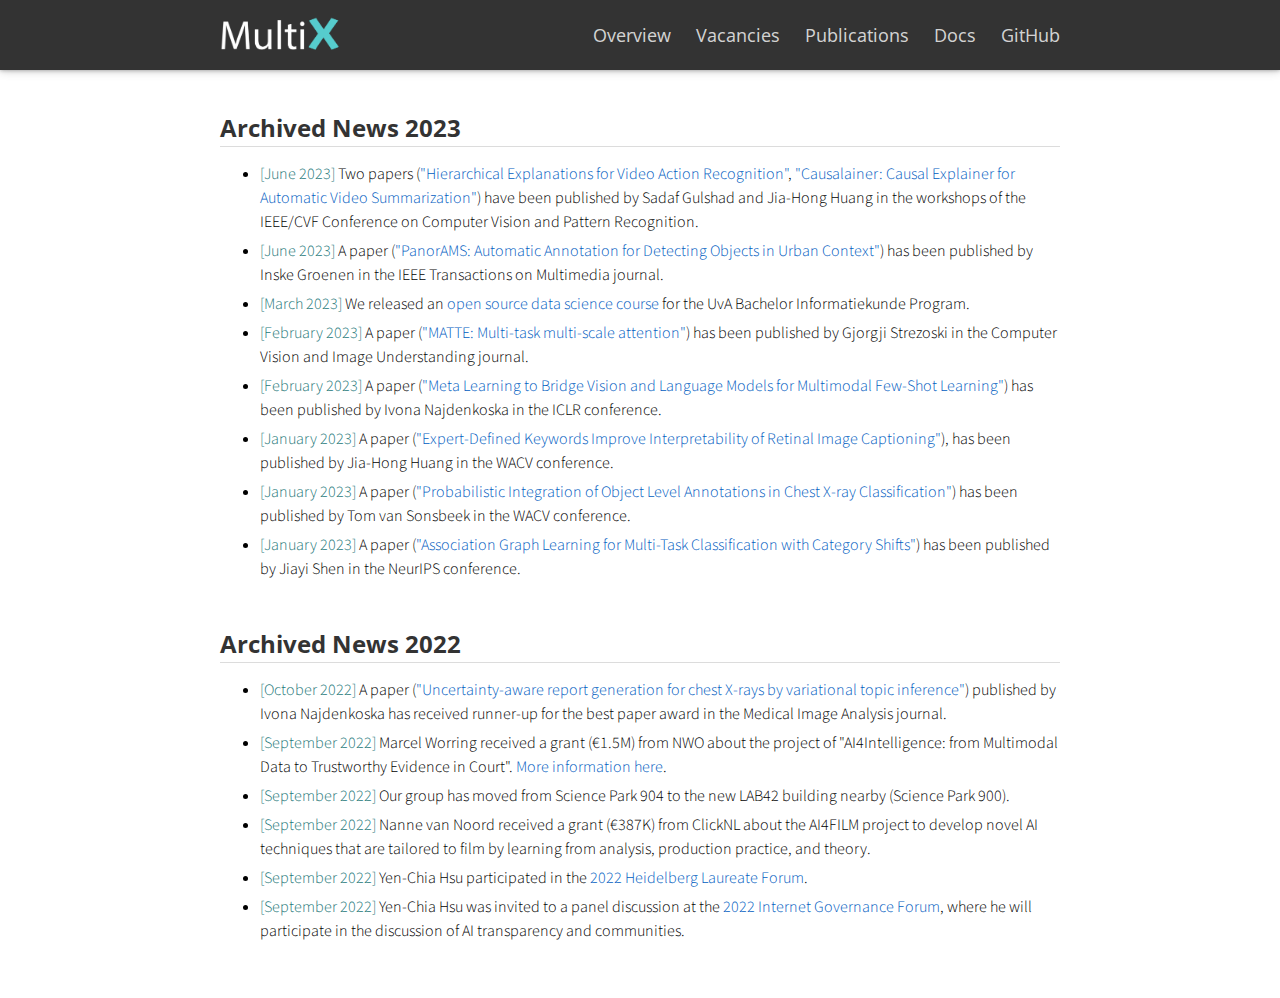
<file: archived-news.html>
<!doctype html>
<html>

<head>
  <title>MultiX Archived News</title>
  <meta charset="utf-8" name="viewport" content="width=device-width, initial-scale=1">
  <link href="css/frame.css" media="screen" rel="stylesheet" type="text/css" />
  <link href="css/controls.css" media="screen" rel="stylesheet" type="text/css" />
  <link href="css/custom.css" media="screen" rel="stylesheet" type="text/css" />
  <link href='https://fonts.googleapis.com/css?family=Open+Sans:400,700' rel='stylesheet' type='text/css'>
  <link href='https://fonts.googleapis.com/css?family=Open+Sans+Condensed:300,700' rel='stylesheet' type='text/css'>
  <link href="https://fonts.googleapis.com/css?family=Source+Sans+Pro:400,700" rel="stylesheet">
  <script src="https://ajax.googleapis.com/ajax/libs/jquery/3.3.1/jquery.min.js"></script>
  <script src="js/menu.js"></script>
</head>

<body>
  <div class="menu-container"></div>
  <div class="content-container">
    <div class="content">
      <div class="content-table flex-column">
        <div class="flex-row">
          <div class="flex-item flex-column publications">
            <h2>Archived News 2023</h2>
            <hr>
            <ul>
              <!-------------------------------------------------------------------------------------------->
              <li>
                <p class="text-small-margin">
                  <span style="color: #1b7677;">[June 2023]</span>
                  Two papers (<a href="https://openaccess.thecvf.com/content/CVPR2023W/XAI4CV/html/Gulshad_Hierarchical_Explanations_for_Video_Action_Recognition_CVPRW_2023_paper.html">"Hierarchical Explanations for Video Action Recognition"</a>, <a href="https://openaccess.thecvf.com/content/CVPR2023W/NFVLR/html/Huang_Causalainer_Causal_Explainer_for_Automatic_Video_Summarization_CVPRW_2023_paper.html">"Causalainer: Causal Explainer for Automatic Video Summarization"</a>) have been published by
                  Sadaf Gulshad and Jia-Hong Huang in the workshops of the IEEE/CVF Conference on Computer Vision and Pattern Recognition.
                </p>
              </li>
              <!-------------------------------------------------------------------------------------------->
              <li>
                <p class="text-small-margin">
                  <span style="color: #1b7677;">[June 2023]</span>
                  A paper (<a href="https://ieeexplore.ieee.org/document/10144782">"PanorAMS: Automatic Annotation for Detecting Objects in Urban Context"</a>) has been published by Inske Groenen in the IEEE Transactions on Multimedia journal.
                </p>
              </li>
              <!-------------------------------------------------------------------------------------------->
              <li>
                <p class="text-small-margin">
                  <span style="color: #1b7677;">[March 2023]</span>
                  We released an <a href="https://multix.io/data-science-book-uva/">open source data science course</a> for the UvA Bachelor Informatiekunde Program.
                </p>
              </li>
              <!-------------------------------------------------------------------------------------------->
              <li>
                <p class="text-small-margin">
                  <span style="color: #1b7677;">[February 2023]</span>
                  A paper (<a href="https://www.sciencedirect.com/science/article/pii/S1077314223000024">"MATTE: Multi-task multi-scale attention"</a>) has been published by Gjorgji Strezoski in the Computer Vision and Image Understanding journal.
                </p>
              </li>
              <!-------------------------------------------------------------------------------------------->
              <li>
                <p class="text-small-margin">
                  <span style="color: #1b7677;">[February 2023]</span>
                  A paper (<a href="https://openreview.net/forum?id=3oWo92cQyxL">"Meta Learning to Bridge Vision and Language Models for Multimodal Few-Shot Learning"</a>) has been published by Ivona Najdenkoska in the ICLR conference.
                </p>
              </li>
              <!-------------------------------------------------------------------------------------------->
              <li>
                <p class="text-small-margin">
                  <span style="color: #1b7677;">[January 2023]</span>
                  A paper (<a href="https://openaccess.thecvf.com/content/WACV2023/html/Wu_Expert-Defined_Keywords_Improve_Interpretability_of_Retinal_Image_Captioning_WACV_2023_paper.html">"Expert-Defined Keywords Improve Interpretability of Retinal Image Captioning"</a>), has been published by Jia-Hong Huang in the WACV conference.
                </p>
              </li>
              <!-------------------------------------------------------------------------------------------->
              <li>
                <p class="text-small-margin">
                  <span style="color: #1b7677;">[January 2023]</span>
                  A paper (<a href="https://arxiv.org/abs/2210.06980">"Probabilistic Integration of Object Level Annotations in Chest X-ray Classification"</a>) has been published by Tom van Sonsbeek in the WACV conference.
                </p>
              </li>
              <!-------------------------------------------------------------------------------------------->
              <li>
                <p class="text-small-margin">
                  <span style="color: #1b7677;">[January 2023]</span>
                  A paper (<a href="https://arxiv.org/abs/2210.04637">"Association Graph Learning for Multi-Task Classification with Category Shifts"</a>) has been published by Jiayi Shen in the NeurIPS conference.
                </p>
              </li>
              <!-------------------------------------------------------------------------------------------->
            </ul>
          </div>
        </div>
        <div class="flex-row">
          <div class="flex-item flex-column publications">
            <h2>Archived News 2022</h2>
            <hr>
            <ul>
              <!-------------------------------------------------------------------------------------------->
              <li>
                <p class="text-small-margin">
                  <span style="color: #1b7677;">[October 2022]</span>
                  A paper (<a href="https://www.sciencedirect.com/science/article/pii/S1361841522002341">"Uncertainty-aware report generation for chest X-rays by variational topic inference"</a>) published by Ivona Najdenkoska has received runner-up for the best paper award in the Medical Image Analysis journal.
                </p>
              </li>
              <!-------------------------------------------------------------------------------------------->
              <li>
                <p class="text-small-margin">
                  <span style="color: #1b7677;">[September 2022]</span>
                  Marcel Worring received a grant (€1.5M) from NWO about the project of "AI4Intelligence: from Multimodal Data to Trustworthy Evidence in Court". <a href="https://ivi.uva.nl/content/news/2022/05/ai4intelligence-project-granted.html?origin=AbIBW%2F3BT%2FqqidVpq41UEg">More information here</a>.
                </p>
              </li>
              <!-------------------------------------------------------------------------------------------->
              <li>
                <p class="text-small-margin">
                  <span style="color: #1b7677;">[September 2022]</span>
                  Our group has moved from Science Park 904 to the new LAB42 building nearby (Science Park 900).
                </p>
              </li>
              <!-------------------------------------------------------------------------------------------->
              <li>
                <p class="text-small-margin">
                  <span style="color: #1b7677;">[September 2022]</span>
                  Nanne van Noord received a grant (€387K) from ClickNL about the AI4FILM project to develop novel AI techniques that are tailored to film by learning from analysis, production practice, and theory.
                </p>
              </li>
              <!-------------------------------------------------------------------------------------------->
              <li>
                <p class="text-small-margin">
                  <span style="color: #1b7677;">[September 2022]</span>
                  Yen-Chia Hsu participated in the <a href="https://www.heidelberg-laureate-forum.org/forum/9th-hlf-2022.html">2022 Heidelberg Laureate Forum</a>.
                </p>
              </li>
              <!-------------------------------------------------------------------------------------------->
              <li>
                <p class="text-small-margin">
                  <span style="color: #1b7677;">[September 2022]</span>
                  Yen-Chia Hsu was invited to a panel discussion at the <a href="https://intgovforum.org/en/content/igf-2022-town-hall-37-beyond-the-opacity-excuse-ai-transparency-and-communities">2022 Internet Governance Forum</a>, where he will participate in the discussion of AI transparency and communities.
                </p>
              </li>
              <!-------------------------------------------------------------------------------------------->
            </ul>
          </div>
        </div>
      </div>
    </div>
  </div>
</body>

</html>
</file>
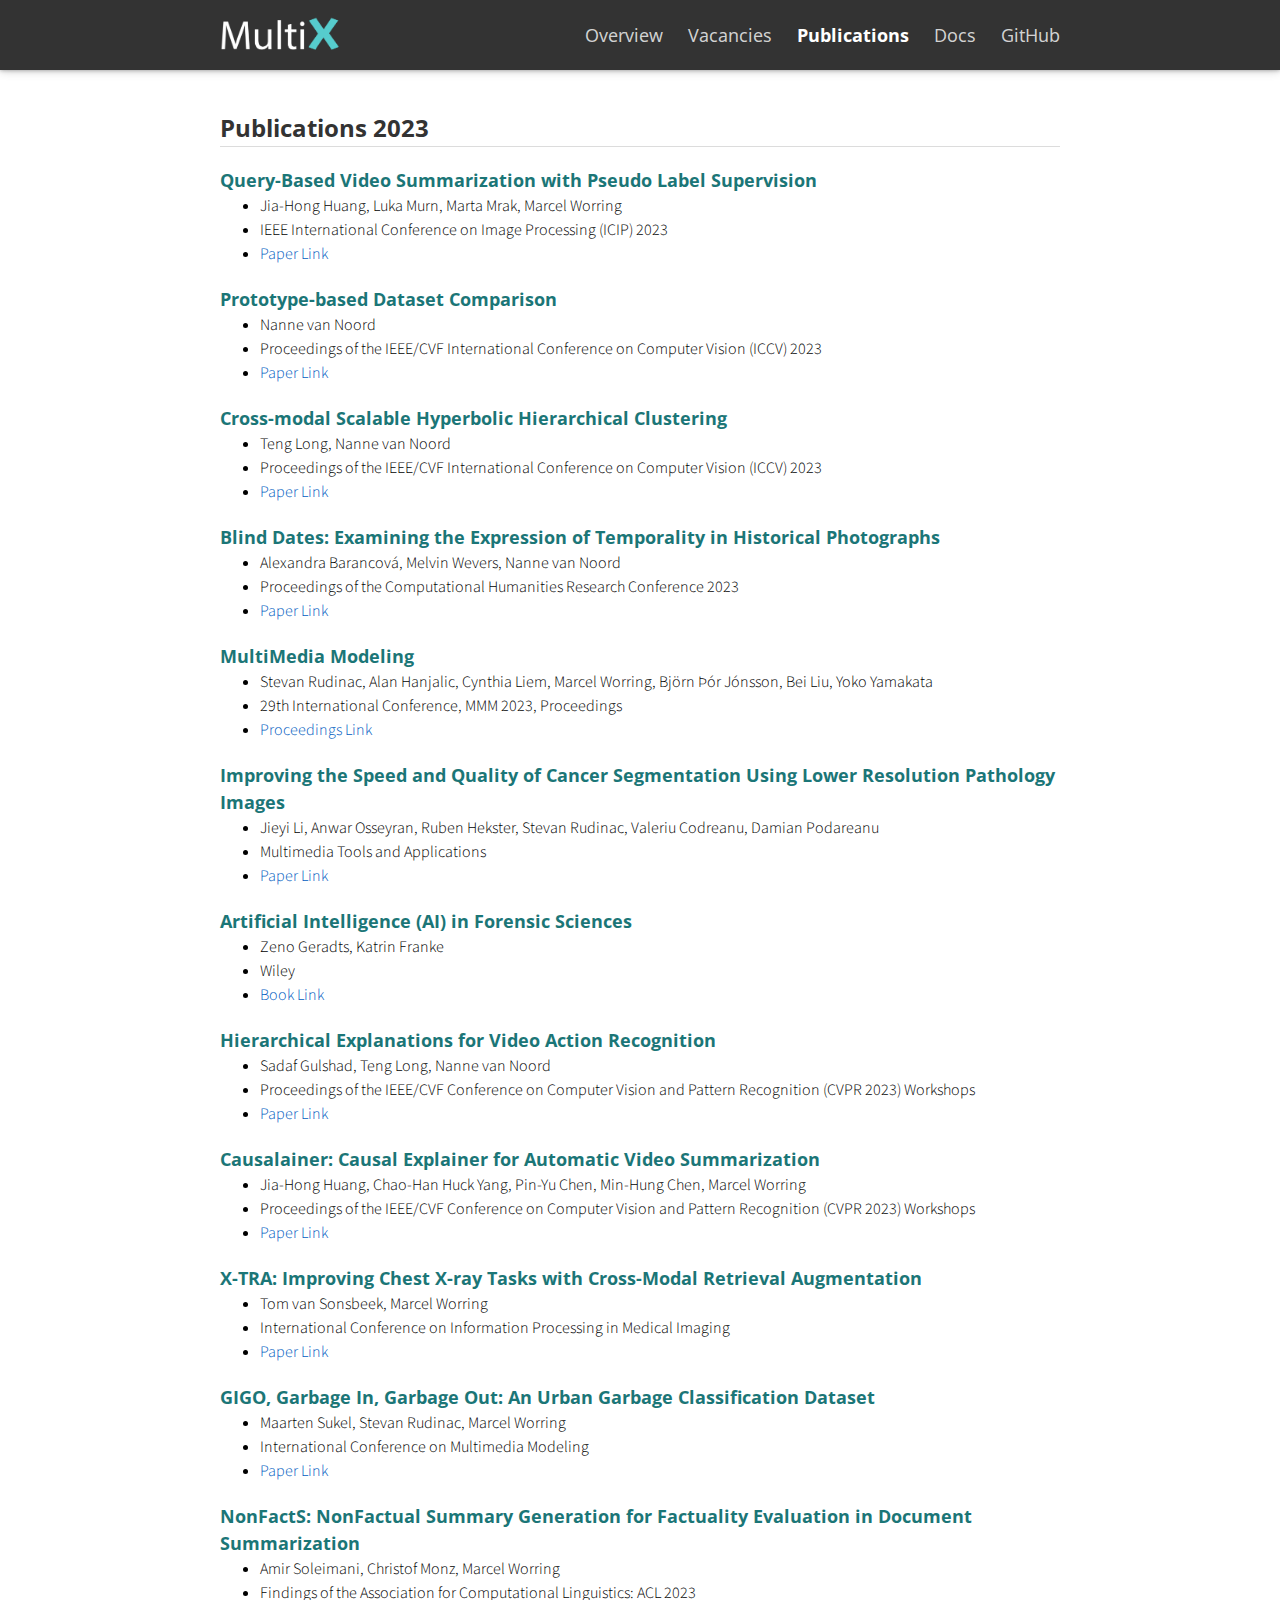
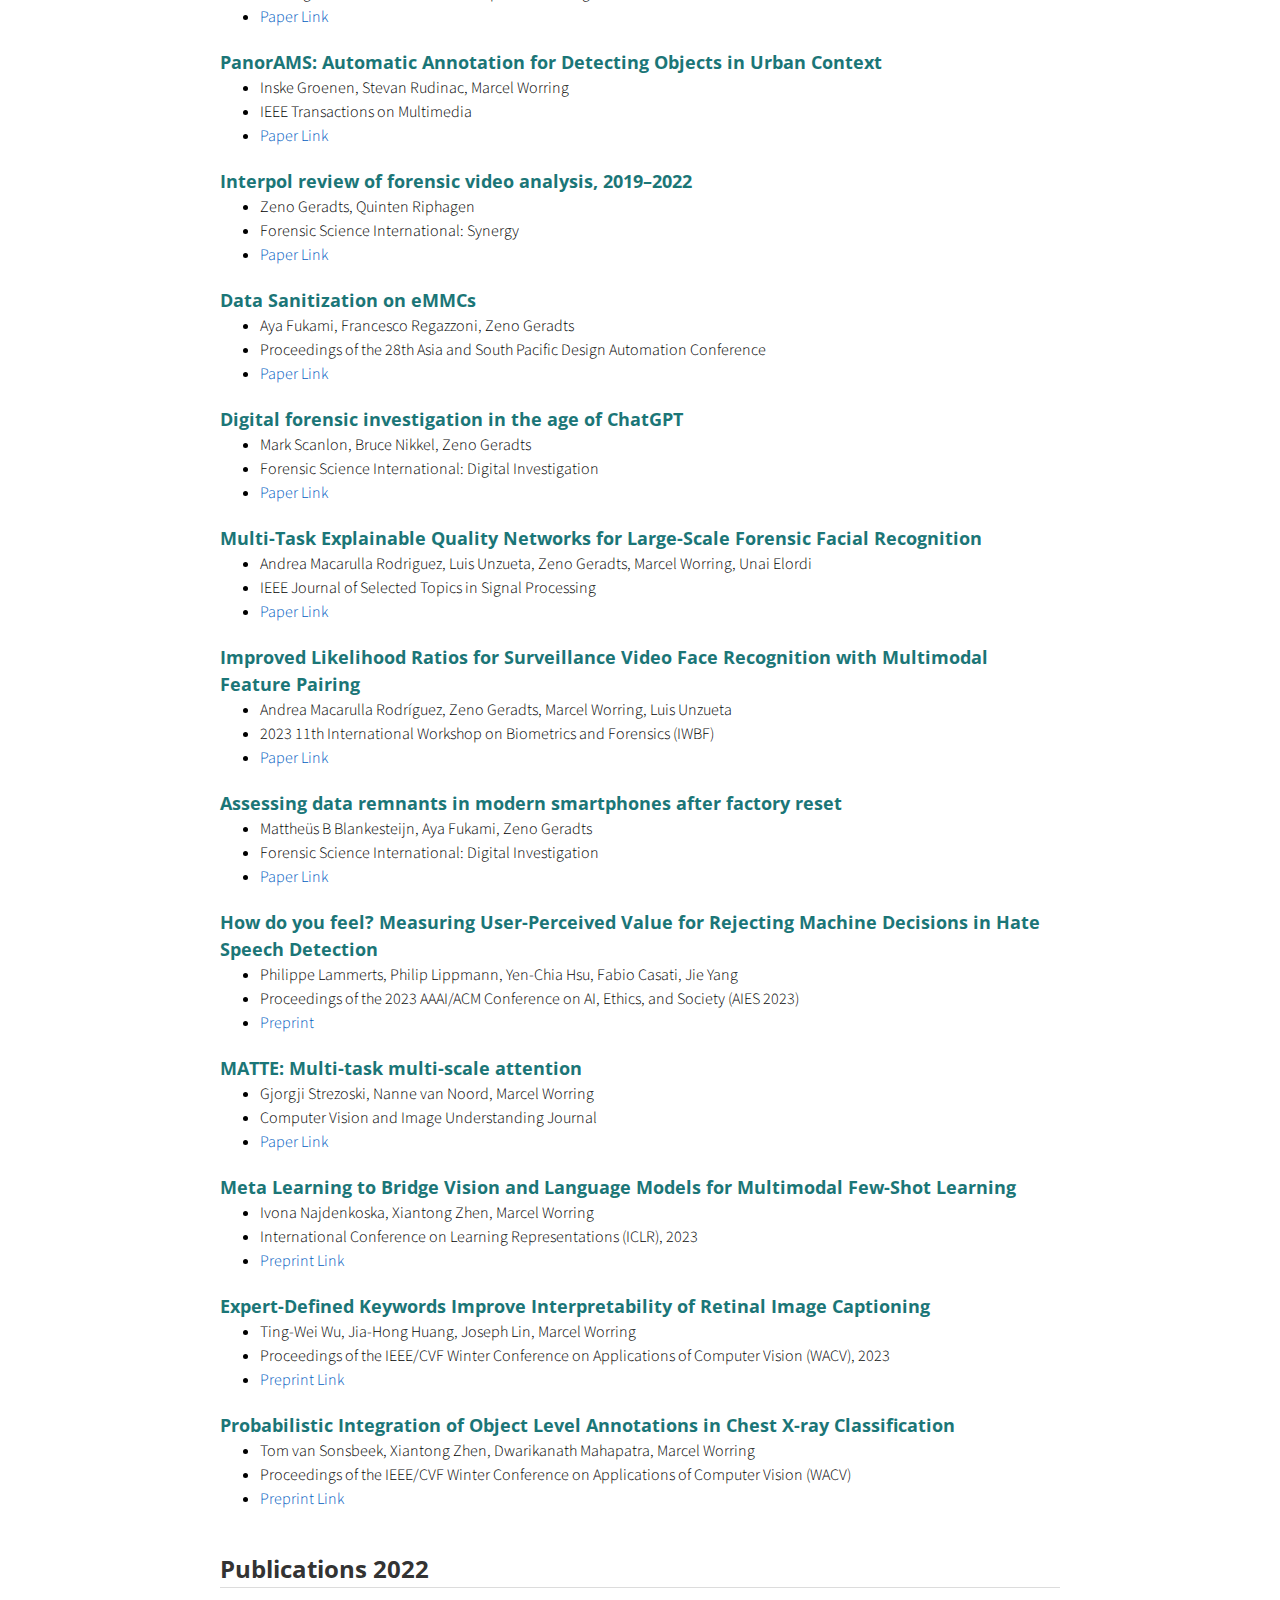
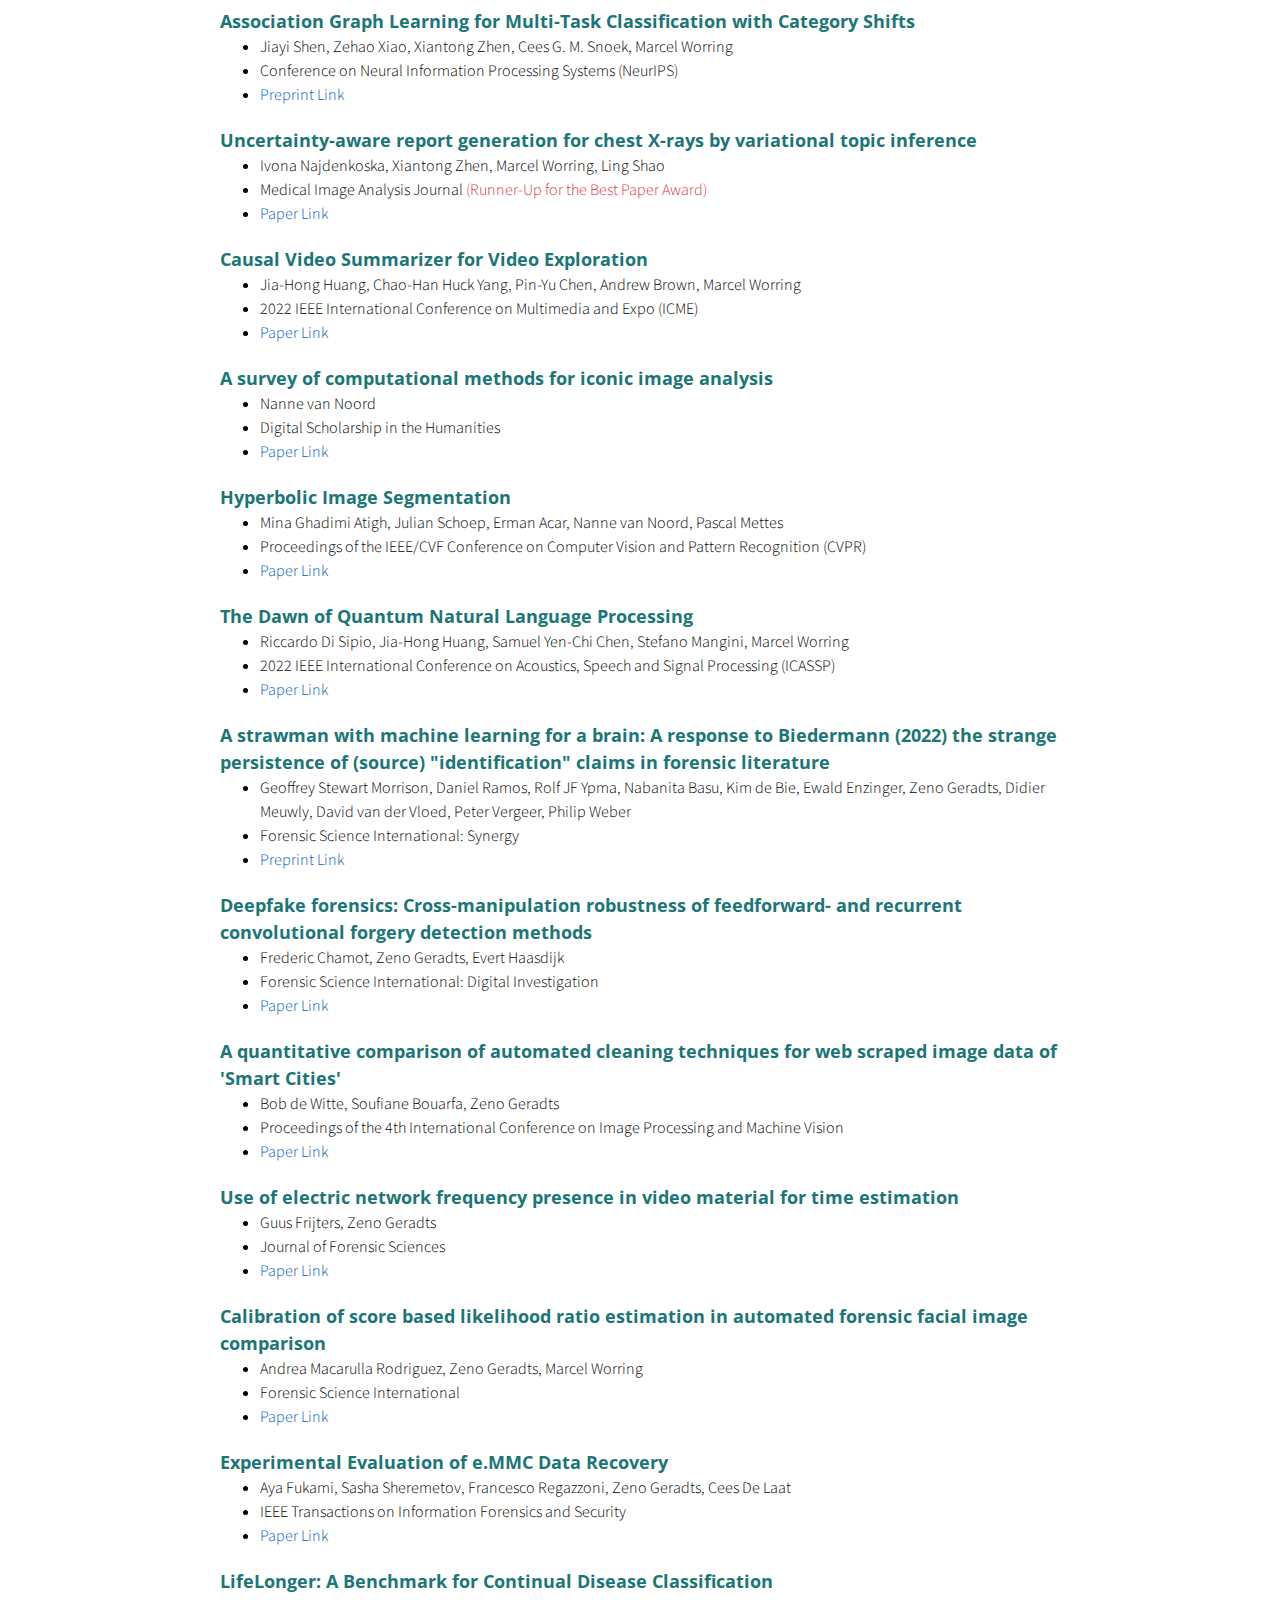
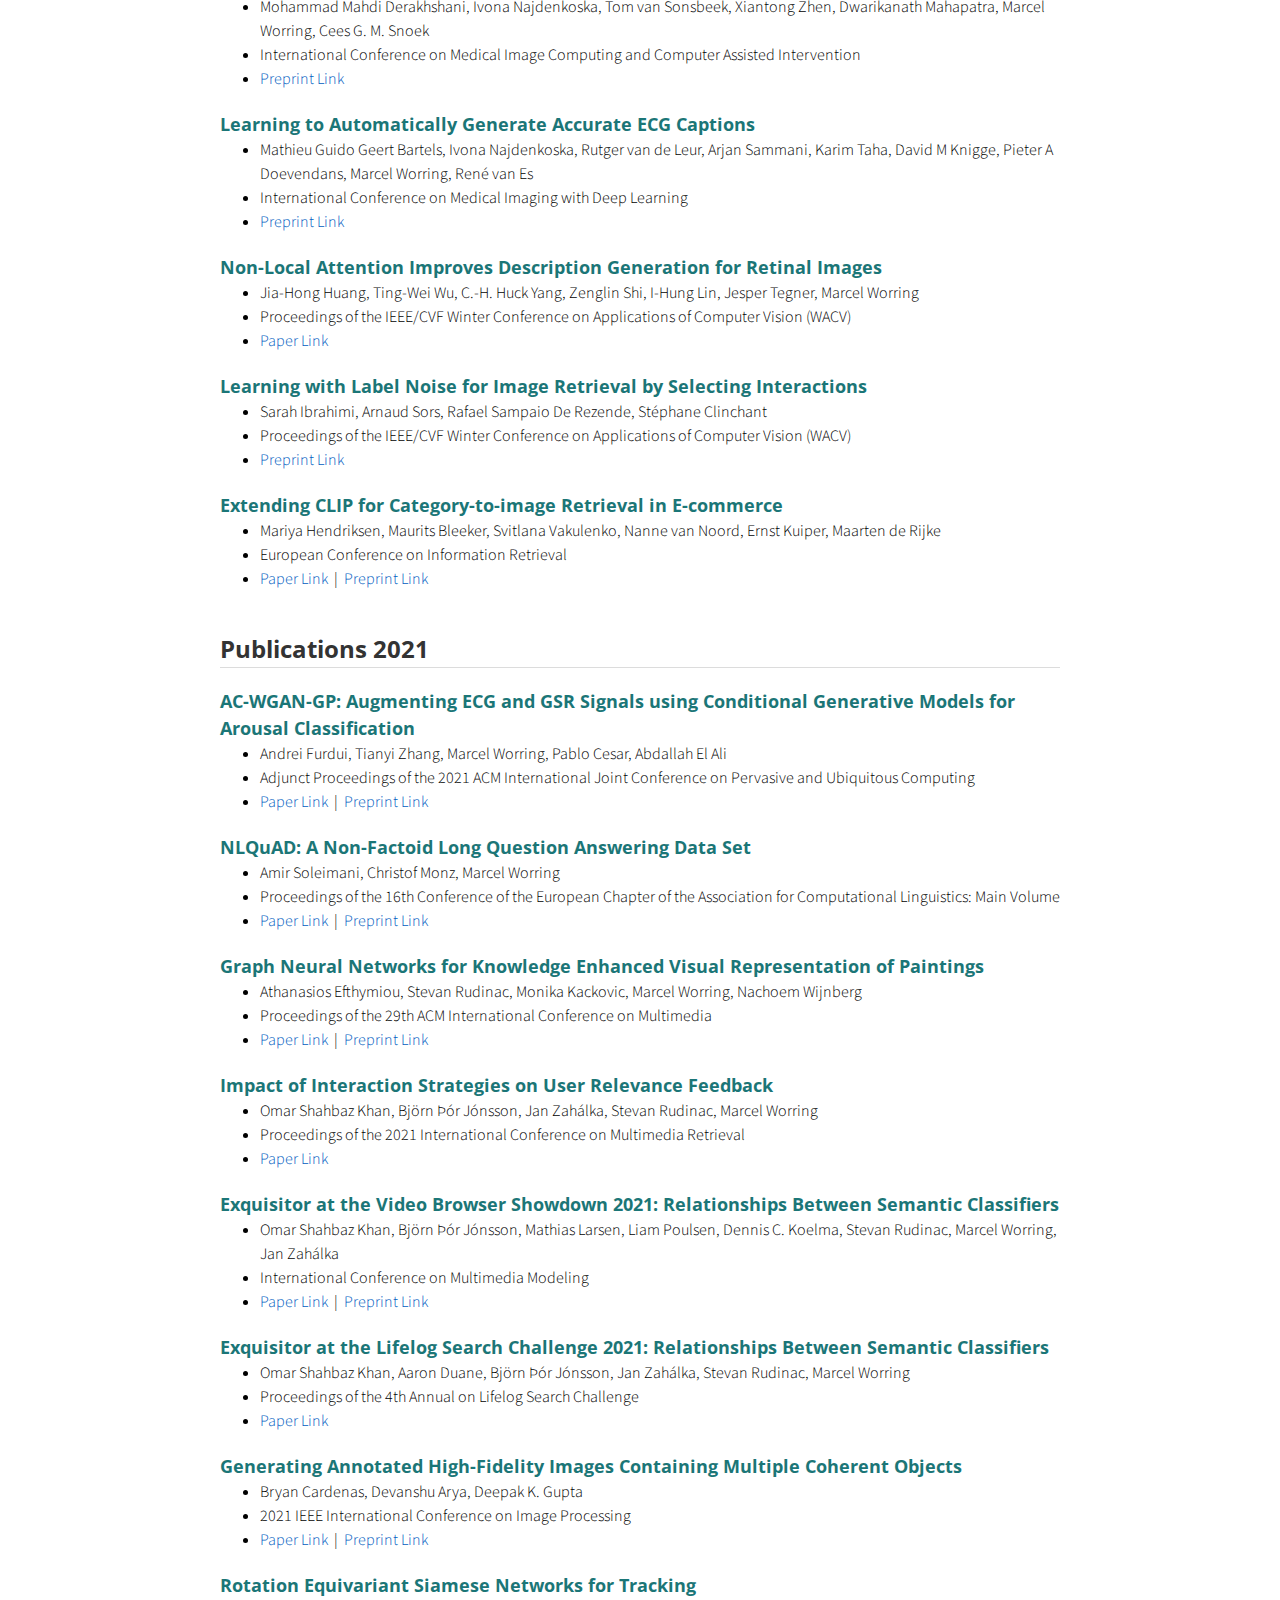
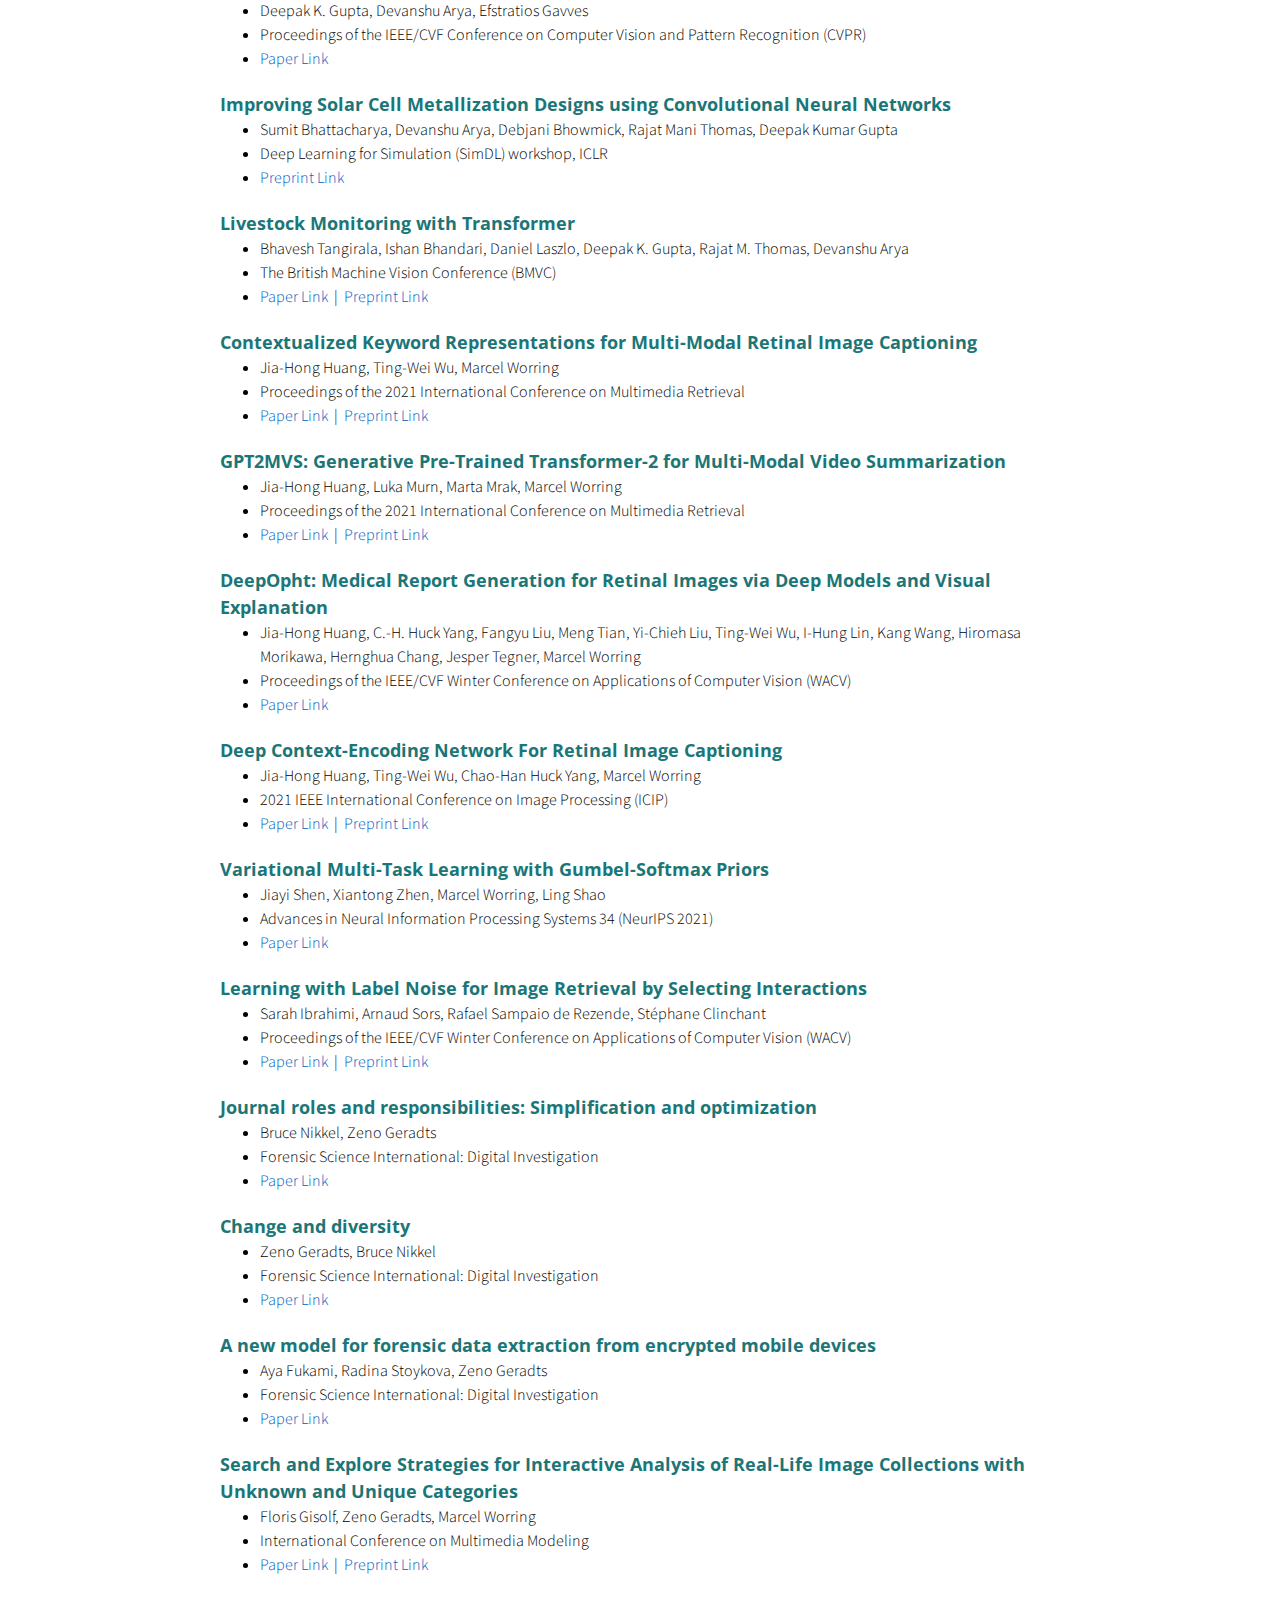
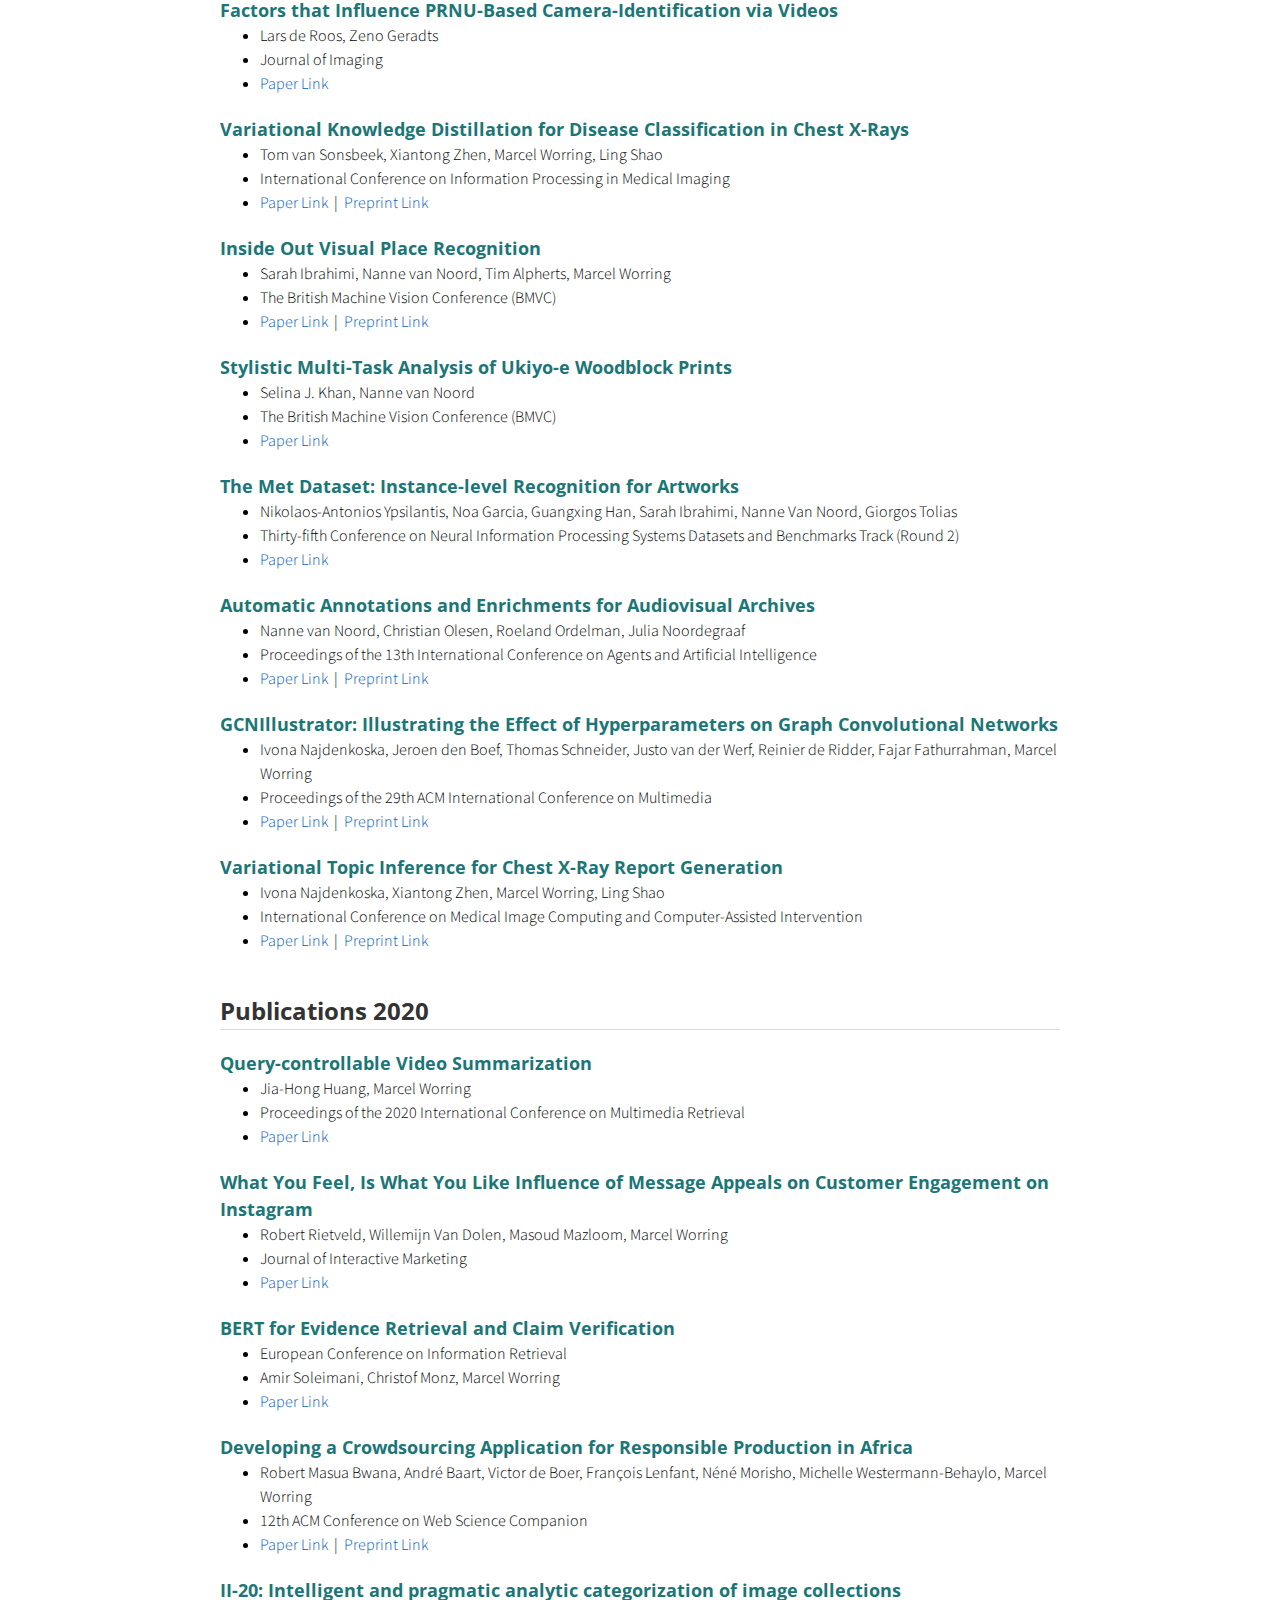
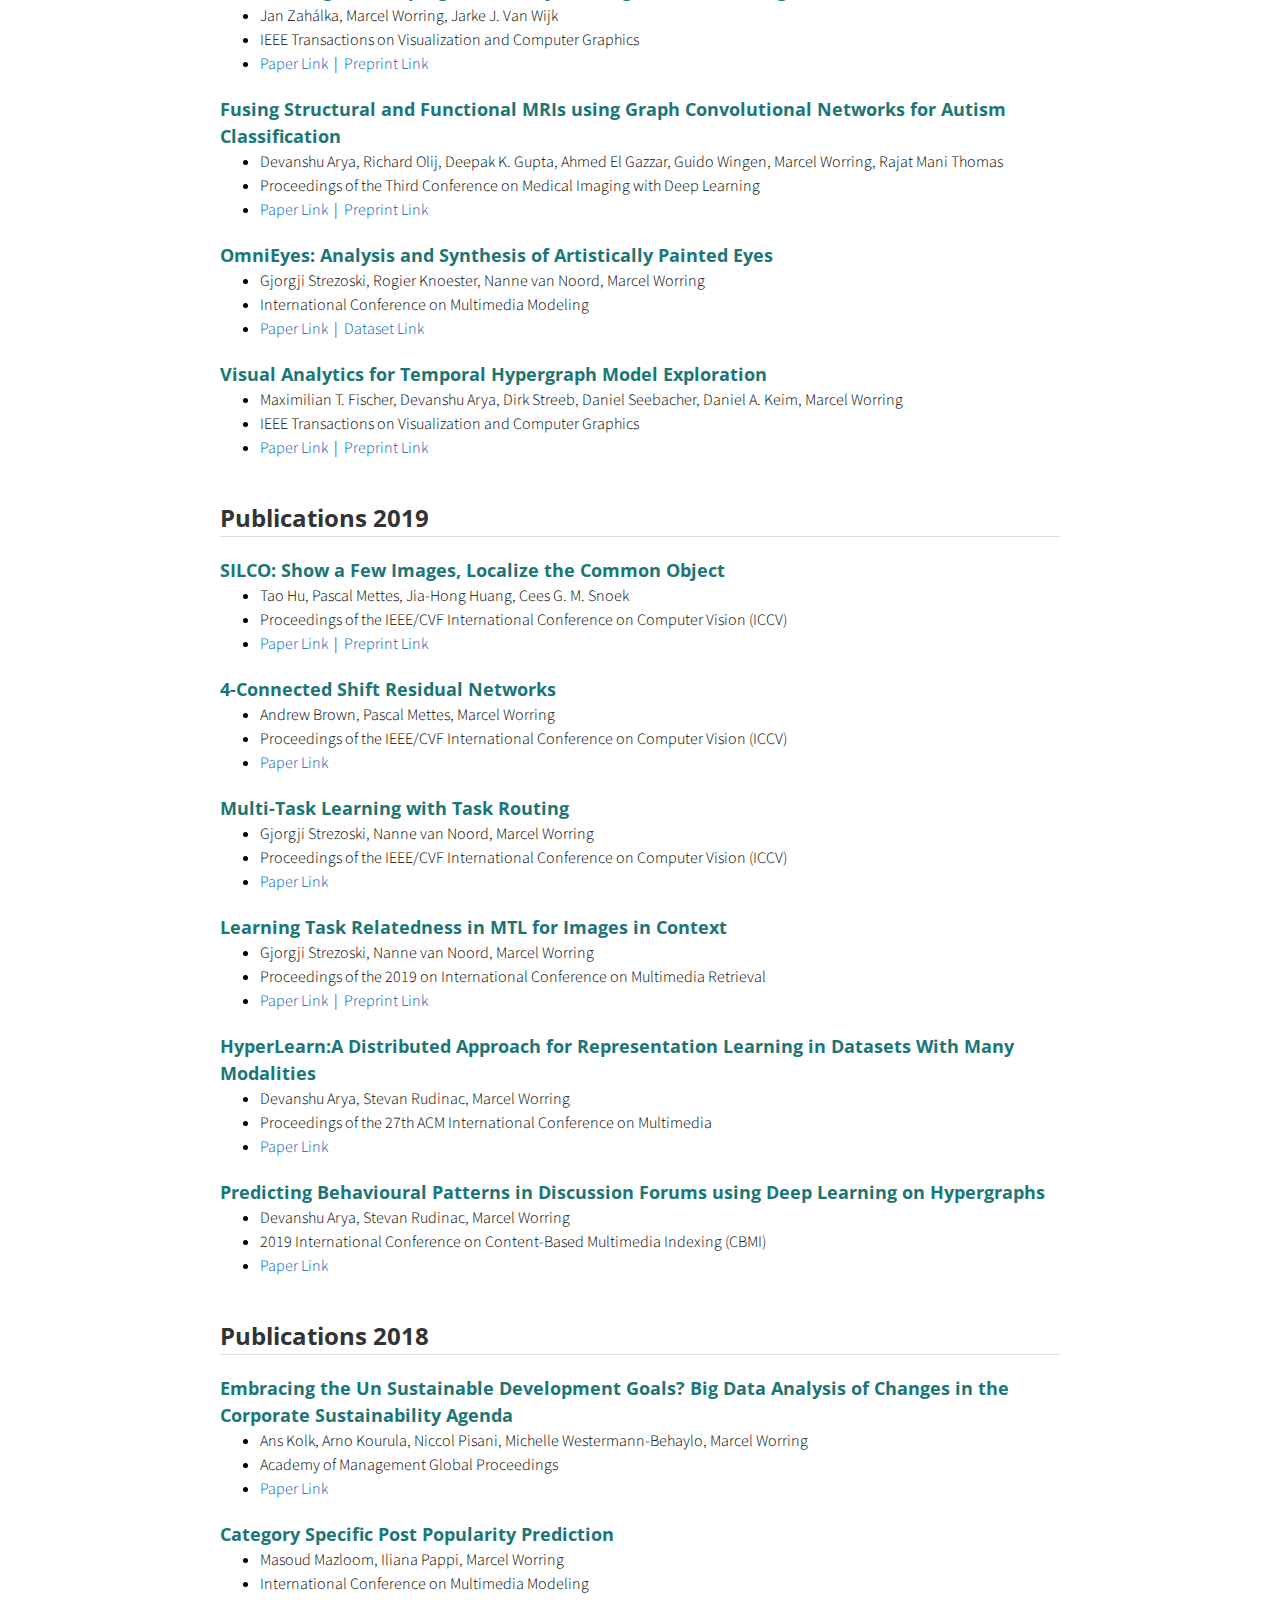
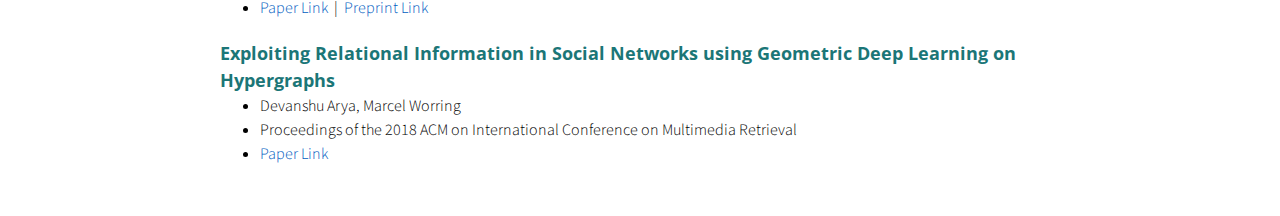
<file: publications.html>
<!doctype html>
<html>

<head>
  <title>MultiX Publications</title>
  <meta charset="utf-8" name="viewport" content="width=device-width, initial-scale=1">
  <link href="css/frame.css" media="screen" rel="stylesheet" type="text/css" />
  <link href="css/controls.css" media="screen" rel="stylesheet" type="text/css" />
  <link href="css/custom.css" media="screen" rel="stylesheet" type="text/css" />
  <link href='https://fonts.googleapis.com/css?family=Open+Sans:400,700' rel='stylesheet' type='text/css'>
  <link href='https://fonts.googleapis.com/css?family=Open+Sans+Condensed:300,700' rel='stylesheet' type='text/css'>
  <link href="https://fonts.googleapis.com/css?family=Source+Sans+Pro:400,700" rel="stylesheet">
  <script src="https://ajax.googleapis.com/ajax/libs/jquery/3.3.1/jquery.min.js"></script>
  <script src="js/menu.js"></script>
  <style>
    .menu-publications {
      color: rgb(255, 255, 255) !important;
      opacity: 1 !important;
      font-weight: 700 !important;
    }
  </style>
</head>

<body>
  <div class="menu-container"></div>
  <div class="content-container">
    <div class="content">
      <div class="content-table flex-column">
        <!-------------------------------------------------------------------------------------------->
        <!--Start Publications 20XX-->
        <!--Use the following commented block code to add publications for a new year-->
        <!-- <div class="flex-row">
          <div class="flex-item flex-column publications">
            <h2>Publications 20XX</h2>
            <hr>
            <div>
              <h3></h3>
              <ul>
                <li></li>
                <li></li>
                <li><a href="">Paper Link</a>&nbsp;&nbsp;|&nbsp;&nbsp;<a href="">Preprint Link</a></li>
              </ul>
            </div>
          </div>
        </div> -->
        <!--Use the above commented block code to add publications for a new year-->
        <!--End Publications 20XX-->
        <!-------------------------------------------------------------------------------------------->
        <!-------------------------------------------------------------------------------------------->
        <!--Start Publications 2023-->
        <div class="flex-row">
          <div class="flex-item flex-column publications">
            <h2>Publications 2023</h2>
            <hr>
            <!-------------------------------------------------------------------------------------------->
            <div>
              <h3>Query-Based Video Summarization with Pseudo Label Supervision</h3>
              <ul>
                <li>Jia-Hong Huang, Luka Murn, Marta Mrak, Marcel Worring</li>
                <li>IEEE International Conference on Image Processing (ICIP) 2023</li>
                <li><a href="https://doi.org/10.1109/ICIP49359.2023.10222138">Paper Link</a></li>
              </ul>
            </div>
            <!-------------------------------------------------------------------------------------------->
            <div>
              <h3>Prototype-based Dataset Comparison</h3>
              <ul>
                <li>Nanne van Noord</li>
                <li>Proceedings of the IEEE/CVF International Conference on Computer Vision (ICCV) 2023</li>
                <li><a href="https://openaccess.thecvf.com/content/ICCV2023/html/van_Noord_Protoype-based_Dataset_Comparison_ICCV_2023_paper.html">Paper Link</a></li>
              </ul>
            </div>
            <!-------------------------------------------------------------------------------------------->
            <div>
              <h3>Cross-modal Scalable Hyperbolic Hierarchical Clustering</h3>
              <ul>
                <li>Teng Long, Nanne van Noord</li>
                <li>Proceedings of the IEEE/CVF International Conference on Computer Vision (ICCV) 2023</li>
                <li><a href="https://openaccess.thecvf.com/content/ICCV2023/html/Long_Cross-modal_Scalable_Hierarchical_Clustering_in_Hyperbolic_space_ICCV_2023_paper.html">Paper Link</a></li>
              </ul>
            </div>
            <!-------------------------------------------------------------------------------------------->
            <div>
              <h3>Blind Dates: Examining the Expression of Temporality in Historical Photographs</h3>
              <ul>
                <li>Alexandra Barancová, Melvin Wevers, Nanne van Noord</li>
                <li>Proceedings of the Computational Humanities Research Conference 2023</li>
                <li><a href="https://ceur-ws.org/Vol-3558/paper5790.pdf">Paper Link</a></li>
              </ul>
            </div>
            <!-------------------------------------------------------------------------------------------->
            <div>
              <h3>MultiMedia Modeling</h3>
              <ul>
                <li>Stevan Rudinac, Alan Hanjalic, Cynthia Liem, Marcel Worring, Björn Þór Jónsson, Bei Liu, Yoko Yamakata</li>
                <li>29th International Conference, MMM 2023, Proceedings</li>
                <li><a href="https://link.springer.com/book/10.1007/978-3-031-53305-1">Proceedings Link</a></li>
              </ul>
            </div>
            <!-------------------------------------------------------------------------------------------->
            <div>
              <h3>Improving the Speed and Quality of Cancer Segmentation Using Lower Resolution Pathology Images</h3>
              <ul>
                <li>Jieyi Li, Anwar Osseyran, Ruben Hekster, Stevan Rudinac, Valeriu Codreanu, Damian Podareanu</li>
                <li>Multimedia Tools and Applications</li>
                <li><a href="https://link.springer.com/article/10.1007/s11042-023-15984-9">Paper Link</a></li>
              </ul>
            </div>
            <!-------------------------------------------------------------------------------------------->
            <div>
              <h3>Artificial Intelligence (AI) in Forensic Sciences</h3>
              <ul>
                <li>Zeno Geradts, Katrin Franke</li>
                <li>Wiley</li>
                <li><a href="https://www.wiley.com/en-nl/Artificial+Intelligence+%28AI%29+in+Forensic+Sciences-p-9781119813347">Book Link</a></li>
              </ul>
            </div>
            <!-------------------------------------------------------------------------------------------->
            <div>
              <h3>Hierarchical Explanations for Video Action Recognition</h3>
              <ul>
                <li>Sadaf Gulshad, Teng Long, Nanne van Noord</li>
                <li>Proceedings of the IEEE/CVF Conference on Computer Vision and Pattern Recognition (CVPR 2023) Workshops</li>
                <li><a href="https://openaccess.thecvf.com/content/CVPR2023W/XAI4CV/html/Gulshad_Hierarchical_Explanations_for_Video_Action_Recognition_CVPRW_2023_paper.html">Paper Link</a></li>
              </ul>
            </div>
            <!-------------------------------------------------------------------------------------------->
            <div>
              <h3>Causalainer: Causal Explainer for Automatic Video Summarization</h3>
              <ul>
                <li>Jia-Hong Huang, Chao-Han Huck Yang, Pin-Yu Chen, Min-Hung Chen, Marcel Worring</li>
                <li>Proceedings of the IEEE/CVF Conference on Computer Vision and Pattern Recognition (CVPR 2023) Workshops</li>
                <li><a href="https://openaccess.thecvf.com/content/CVPR2023W/NFVLR/html/Huang_Causalainer_Causal_Explainer_for_Automatic_Video_Summarization_CVPRW_2023_paper.html">Paper Link</a></li>
              </ul>
            </div>
            <!-------------------------------------------------------------------------------------------->
            <div>
              <h3>X-TRA: Improving Chest X-ray Tasks with Cross-Modal Retrieval Augmentation</h3>
              <ul>
                <li>Tom van Sonsbeek, Marcel Worring</li>
                <li>International Conference on Information Processing in Medical Imaging</li>
                <li><a href="https://link.springer.com/chapter/10.1007/978-3-031-34048-2_36">Paper Link</a></li>
              </ul>
            </div>
            <!-------------------------------------------------------------------------------------------->
            <div>
              <h3>GIGO, Garbage In, Garbage Out: An Urban Garbage Classification Dataset</h3>
              <ul>
                <li>Maarten Sukel, Stevan Rudinac, Marcel Worring</li>
                <li>International Conference on Multimedia Modeling</li>
                <li><a href="https://link.springer.com/chapter/10.1007/978-3-031-27077-2_41">Paper Link</a></li>
              </ul>
            </div>
            <!-------------------------------------------------------------------------------------------->
            <div>
              <h3>NonFactS: NonFactual Summary Generation for Factuality Evaluation in Document Summarization</h3>
              <ul>
                <li>Amir Soleimani, Christof Monz, Marcel Worring</li>
                <li>Findings of the Association for Computational Linguistics: ACL 2023</li>
                <li><a href="https://aclanthology.org/2023.findings-acl.400">Paper Link</a></li>
              </ul>
            </div>
            <!-------------------------------------------------------------------------------------------->
            <div>
              <h3>PanorAMS: Automatic Annotation for Detecting Objects in Urban Context</h3>
              <ul>
                <li>Inske Groenen, Stevan Rudinac, Marcel Worring</li>
                <li>IEEE Transactions on Multimedia</li>
                <li><a href="https://ieeexplore.ieee.org/document/10144782">Paper Link</a></li>
              </ul>
            </div>
            <!-------------------------------------------------------------------------------------------->
            <div>
              <h3>Interpol review of forensic video analysis, 2019–2022</h3>
              <ul>
                <li>Zeno Geradts, Quinten Riphagen</li>
                <li>Forensic Science International: Synergy</li>
                <li><a href="https://www.sciencedirect.com/science/article/pii/S2589871X22000948">Paper Link</a></li>
              </ul>
            </div>
            <!-------------------------------------------------------------------------------------------->
            <div>
              <h3>Data Sanitization on eMMCs</h3>
              <ul>
                <li>Aya Fukami, Francesco Regazzoni, Zeno Geradts</li>
                <li>Proceedings of the 28th Asia and South Pacific Design Automation Conference</li>
                <li><a href="https://dl.acm.org/doi/abs/10.1145/3566097.3568349">Paper Link</a></li>
              </ul>
            </div>
            <!-------------------------------------------------------------------------------------------->
            <div>
              <h3>Digital forensic investigation in the age of ChatGPT</h3>
              <ul>
                <li>Mark Scanlon, Bruce Nikkel, Zeno Geradts</li>
                <li>Forensic Science International: Digital Investigation</li>
                <li><a href="https://forensicsandsecurity.com/papers/ChatGPT.php">Paper Link</a></li>
              </ul>
            </div>
            <!-------------------------------------------------------------------------------------------->
            <div>
              <h3>Multi-Task Explainable Quality Networks for Large-Scale Forensic Facial Recognition</h3>
              <ul>
                <li>Andrea Macarulla Rodriguez, Luis Unzueta, Zeno Geradts, Marcel Worring, Unai Elordi</li>
                <li>IEEE Journal of Selected Topics in Signal Processing</li>
                <li><a href="https://ieeexplore.ieee.org/abstract/document/10102522">Paper Link</a></li>
              </ul>
            </div>
            <!-------------------------------------------------------------------------------------------->
            <div>
              <h3>Improved Likelihood Ratios for Surveillance Video Face Recognition with Multimodal Feature Pairing</h3>
              <ul>
                <li>Andrea Macarulla Rodríguez, Zeno Geradts, Marcel Worring, Luis Unzueta</li>
                <li>2023 11th International Workshop on Biometrics and Forensics (IWBF)</li>
                <li><a href="https://ieeexplore.ieee.org/abstract/document/10157791">Paper Link</a></li>
              </ul>
            </div>
            <!-------------------------------------------------------------------------------------------->
            <div>
              <h3>Assessing data remnants in modern smartphones after factory reset</h3>
              <ul>
                <li>Mattheüs B Blankesteijn, Aya Fukami, Zeno Geradts</li>
                <li>Forensic Science International: Digital Investigation</li>
                <li><a href="https://www.sciencedirect.com/science/article/pii/S2666281723000963">Paper Link</a></li>
              </ul>
            </div>
            <!-------------------------------------------------------------------------------------------->
            <div>
              <h3>How do you feel? Measuring User-Perceived Value for Rejecting Machine Decisions in Hate Speech Detection</h3>
              <ul>
                <li>Philippe Lammerts, Philip Lippmann, Yen-Chia Hsu, Fabio Casati, Jie Yang</li>
                <li>Proceedings of the 2023 AAAI/ACM Conference on AI, Ethics, and Society (AIES 2023)</li>
                <li><a href="https://arxiv.org/abs/2307.11806">Preprint</a></li>
              </ul>
            </div>
            <!-------------------------------------------------------------------------------------------->
            <div>
              <h3>MATTE: Multi-task multi-scale attention</h3>
              <ul>
                <li>Gjorgji Strezoski, Nanne van Noord, Marcel Worring</li>
                <li>Computer Vision and Image Understanding Journal</li>
                <li><a href="https://www.sciencedirect.com/science/article/pii/S1077314223000024">Paper Link</a></li>
              </ul>
            </div>
            <!-------------------------------------------------------------------------------------------->
            <div>
              <h3>Meta Learning to Bridge Vision and Language Models for Multimodal Few-Shot Learning</h3>
              <ul>
                <li>Ivona Najdenkoska, Xiantong Zhen, Marcel Worring</li>
                <li>International Conference on Learning Representations (ICLR), 2023</li>
                <li><a href="https://openreview.net/forum?id=3oWo92cQyxL">Preprint Link</a></li>
              </ul>
            </div>
            <!-------------------------------------------------------------------------------------------->
            <div>
              <h3>Expert-Defined Keywords Improve Interpretability of Retinal Image Captioning</h3>
              <ul>
                <li>Ting-Wei Wu, Jia-Hong Huang, Joseph Lin, Marcel Worring</li>
                <li>Proceedings of the IEEE/CVF Winter Conference on Applications of Computer Vision (WACV), 2023</li>
                <li><a href="https://openaccess.thecvf.com/content/WACV2023/html/Wu_Expert-Defined_Keywords_Improve_Interpretability_of_Retinal_Image_Captioning_WACV_2023_paper.html">Preprint Link</a></li>
              </ul>
            </div>
            <!-------------------------------------------------------------------------------------------->
            <div>
              <h3>Probabilistic Integration of Object Level Annotations in Chest X-ray Classification</h3>
              <ul>
                <li>Tom van Sonsbeek, Xiantong Zhen, Dwarikanath Mahapatra, Marcel Worring</li>
                <li>Proceedings of the IEEE/CVF Winter Conference on Applications of Computer Vision (WACV)</li>
                <li><a href="https://arxiv.org/abs/2210.06980">Preprint Link</a></li>
              </ul>
            </div>
            <!-------------------------------------------------------------------------------------------->
          </div>
        </div>
        <!--End Publications 2023-->
        <!-------------------------------------------------------------------------------------------->
        <!-------------------------------------------------------------------------------------------->
        <!--Start Publications 2022-->
        <div class="flex-row">
          <div class="flex-item flex-column publications">
            <h2>Publications 2022</h2>
            <hr>
            <!-------------------------------------------------------------------------------------------->
            <div>
              <h3>Association Graph Learning for Multi-Task Classification with Category Shifts</h3>
              <ul>
                <li>Jiayi Shen, Zehao Xiao, Xiantong Zhen, Cees G. M. Snoek, Marcel Worring</li>
                <li>Conference on Neural Information Processing Systems (NeurIPS)</li>
                <li><a href="https://arxiv.org/abs/2210.04637">Preprint Link</a></li>
              </ul>
            </div>
            <!-------------------------------------------------------------------------------------------->
            <div>
              <h3>Uncertainty-aware report generation for chest X-rays by variational topic inference</h3>
              <ul>
                <li>Ivona Najdenkoska, Xiantong Zhen, Marcel Worring, Ling Shao</li>
                <li>Medical Image Analysis Journal <span class="custom-text-danger">(Runner-Up for the Best Paper Award)</span></li>
                <li><a href="https://www.sciencedirect.com/science/article/pii/S1361841522002341">Paper Link</a></li>
              </ul>
            </div>
            <!-------------------------------------------------------------------------------------------->
            <div>
              <h3>Causal Video Summarizer for Video Exploration</h3>
              <ul>
                <li>Jia-Hong Huang, Chao-Han Huck Yang, Pin-Yu Chen, Andrew Brown, Marcel Worring</li>
                <li>2022 IEEE International Conference on Multimedia and Expo (ICME)</li>
                <li><a href="https://www.computer.org/csdl/proceedings-article/icme/2022/09859948/1G9DWpC6mQ0">Paper Link</a></li>
              </ul>
            </div>
            <!-------------------------------------------------------------------------------------------->
            <div>
              <h3>A survey of computational methods for iconic image analysis</h3>
              <ul>
                <li>Nanne van Noord</li>
                <li>Digital Scholarship in the Humanities</li>
                <li><a href="https://academic.oup.com/dsh/advance-article/doi/10.1093/llc/fqac003/6534688">Paper Link</a></li>
              </ul>
            </div>
            <!-------------------------------------------------------------------------------------------->
            <div>
              <h3>Hyperbolic Image Segmentation</h3>
              <ul>
                <li>Mina Ghadimi Atigh, Julian Schoep, Erman Acar, Nanne van Noord, Pascal Mettes</li>
                <li>Proceedings of the IEEE/CVF Conference on Computer Vision and Pattern Recognition (CVPR)</li>
                <li><a href="https://openaccess.thecvf.com/content/CVPR2022/html/Atigh_Hyperbolic_Image_Segmentation_CVPR_2022_paper.html">Paper Link</a></li>
              </ul>
            </div>
            <!-------------------------------------------------------------------------------------------->
            <div>
              <h3>The Dawn of Quantum Natural Language Processing</h3>
              <ul>
                <li>Riccardo Di Sipio, Jia-Hong Huang, Samuel Yen-Chi Chen, Stefano Mangini, Marcel Worring</li>
                <li>2022 IEEE International Conference on Acoustics, Speech and Signal Processing (ICASSP)</li>
                <li><a href="https://ieeexplore.ieee.org/abstract/document/9747675">Paper Link</a></li>
              </ul>
            </div>
            <!-------------------------------------------------------------------------------------------->
            <div>
              <h3>A strawman with machine learning for a brain: A response to Biedermann (2022) the strange persistence of (source) "identification" claims in forensic literature</h3>
              <ul>
                <li>Geoffrey Stewart Morrison, Daniel Ramos, Rolf JF Ypma, Nabanita Basu, Kim de Bie, Ewald Enzinger, Zeno Geradts, Didier Meuwly, David van der Vloed, Peter Vergeer, Philip Weber</li>
                <li>Forensic Science International: Synergy</li>
                <li><a href="https://www.sciencedirect.com/science/article/pii/S2589871X22000158">Preprint Link</a></li>
              </ul>
            </div>
            <!-------------------------------------------------------------------------------------------->
            <div>
              <h3>Deepfake forensics: Cross-manipulation robustness of feedforward- and recurrent convolutional forgery detection methods</h3>
              <ul>
                <li>Frederic Chamot, Zeno Geradts, Evert Haasdijk</li>
                <li>Forensic Science International: Digital Investigation</li>
                <li><a href="https://www.sciencedirect.com/science/article/pii/S2666281722000531">Paper Link</a></li>
              </ul>
            </div>
            <!-------------------------------------------------------------------------------------------->
            <div>
              <h3>A quantitative comparison of automated cleaning techniques for web scraped image data of 'Smart Cities'</h3>
              <ul>
                <li>Bob de Witte, Soufiane Bouarfa, Zeno Geradts</li>
                <li>Proceedings of the 4th International Conference on Image Processing and Machine Vision</li>
                <li><a href="https://dl.acm.org/doi/abs/10.1145/3529446.3529457">Paper Link</a></li>
              </ul>
            </div>
            <!-------------------------------------------------------------------------------------------->
            <div>
              <h3>Use of electric network frequency presence in video material for time estimation</h3>
              <ul>
                <li>Guus Frijters, Zeno Geradts</li>
                <li>Journal of Forensic Sciences</li>
                <li><a href="https://onlinelibrary.wiley.com/doi/full/10.1111/1556-4029.15003">Paper Link</a></li>
              </ul>
            </div>
            <!-------------------------------------------------------------------------------------------->
            <div>
              <h3>Calibration of score based likelihood ratio estimation in automated forensic facial image comparison</h3>
              <ul>
                <li>Andrea Macarulla Rodriguez, Zeno Geradts, Marcel Worring</li>
                <li>Forensic Science International</li>
                <li><a href="https://www.sciencedirect.com/science/article/abs/pii/S037907382200069X">Paper Link</a></li>
              </ul>
            </div>
            <!-------------------------------------------------------------------------------------------->
            <div>
              <h3>Experimental Evaluation of e.MMC Data Recovery</h3>
              <ul>
                <li>Aya Fukami, Sasha Sheremetov, Francesco Regazzoni, Zeno Geradts, Cees De Laat</li>
                <li>IEEE Transactions on Information Forensics and Security</li>
                <li><a href="https://ieeexplore.ieee.org/abstract/document/9777707">Paper Link</a></li>
              </ul>
            </div>
            <!-------------------------------------------------------------------------------------------->
            <div>
              <h3>LifeLonger: A Benchmark for Continual Disease Classification</h3>
              <ul>
                <li>Mohammad Mahdi Derakhshani, Ivona Najdenkoska, Tom van Sonsbeek, Xiantong Zhen, Dwarikanath Mahapatra, Marcel Worring, Cees G. M. Snoek</li>
                <li>International Conference on Medical Image Computing and Computer Assisted Intervention</li>
                <li><a href="https://arxiv.org/abs/2204.05737">Preprint Link</a></li>
              </ul>
            </div>
            <!-------------------------------------------------------------------------------------------->
            <div>
              <h3>Learning to Automatically Generate Accurate ECG Captions</h3>
              <ul>
                <li>Mathieu Guido Geert Bartels, Ivona Najdenkoska, Rutger van de Leur, Arjan Sammani, Karim Taha, David M Knigge, Pieter A Doevendans, Marcel Worring, René van Es</li>
                <li>International Conference on Medical Imaging with Deep Learning</li>
                <li><a href="https://openreview.net/forum?id=Y-kXbPYtzsg">Preprint Link</a></li>
              </ul>
            </div>
            <!-------------------------------------------------------------------------------------------->
            <div>
              <h3>Non-Local Attention Improves Description Generation for Retinal Images</h3>
              <ul>
                <li>Jia-Hong Huang, Ting-Wei Wu, C.-H. Huck Yang, Zenglin Shi, I-Hung Lin, Jesper Tegner, Marcel Worring</li>
                <li>Proceedings of the IEEE/CVF Winter Conference on Applications of Computer Vision (WACV)</li>
                <li><a href="https://openaccess.thecvf.com/content/WACV2022/html/Huang_Non-Local_Attention_Improves_Description_Generation_for_Retinal_Images_WACV_2022_paper.html">Paper Link</a></li>
              </ul>
            </div>
            <!-------------------------------------------------------------------------------------------->
            <div>
              <h3>Learning with Label Noise for Image Retrieval by Selecting Interactions</h3>
              <ul>
                <li>Sarah Ibrahimi, Arnaud Sors, Rafael Sampaio De Rezende, Stéphane Clinchant</li>
                <li>Proceedings of the IEEE/CVF Winter Conference on Applications of Computer Vision (WACV)</li>
                <li><a href="https://arxiv.org/abs/2112.10453">Preprint Link</a></li>
              </ul>
            </div>
            <!-------------------------------------------------------------------------------------------->
            <div>
              <h3>Extending CLIP for Category-to-image Retrieval in E-commerce</h3>
              <ul>
                <li>Mariya Hendriksen, Maurits Bleeker, Svitlana Vakulenko, Nanne van Noord, Ernst Kuiper, Maarten de Rijke</li>
                <li>European Conference on Information Retrieval</li>
                <li><a href="https://link.springer.com/chapter/10.1007/978-3-030-99736-6_20">Paper Link</a>&nbsp;&nbsp;|&nbsp;&nbsp;<a href="https://arxiv.org/abs/2112.11294">Preprint Link</a></li>
              </ul>
            </div>
            <!-------------------------------------------------------------------------------------------->
          </div>
        </div>
        <!--End Publications 2022-->
        <!-------------------------------------------------------------------------------------------->
        <!-------------------------------------------------------------------------------------------->
        <!--Start Publications 2021-->
        <div class="flex-row">
          <div class="flex-item flex-column publications">
            <h2>Publications 2021</h2>
            <hr>
            <!-------------------------------------------------------------------------------------------->
            <div>
              <h3>AC-WGAN-GP: Augmenting ECG and GSR Signals using Conditional Generative Models for Arousal Classification</h3>
              <ul>
                <li>Andrei Furdui, Tianyi Zhang, Marcel Worring, Pablo Cesar, Abdallah El Ali</li>
                <li>Adjunct Proceedings of the 2021 ACM International Joint Conference on Pervasive and Ubiquitous Computing</li>
                <li><a href="https://dl.acm.org/doi/abs/10.1145/3460418.3479301">Paper Link</a>&nbsp;&nbsp;|&nbsp;&nbsp;<a href="https://www.abdoelali.com/pdfs/UbiComp2021_PhysioGAN.pdf">Preprint Link</a></li>
              </ul>
            </div>
            <!-------------------------------------------------------------------------------------------->
            <div>
              <h3>NLQuAD: A Non-Factoid Long Question Answering Data Set</h3>
              <ul>
                <li>Amir Soleimani, Christof Monz, Marcel Worring</li>
                <li>Proceedings of the 16th Conference of the European Chapter of the Association for Computational Linguistics: Main Volume</li>
                <li><a href="https://aclanthology.org/2021.eacl-main.106/">Paper Link</a>&nbsp;&nbsp;|&nbsp;&nbsp;<a href="https://staff.science.uva.nl/c.monz/html/publications/2021.eacl-main.106.pdf">Preprint Link</a></li>
              </ul>
            </div>
            <!-------------------------------------------------------------------------------------------->
            <div>
              <h3>Graph Neural Networks for Knowledge Enhanced Visual Representation of Paintings</h3>
              <ul>
                <li>Athanasios Efthymiou, Stevan Rudinac, Monika Kackovic, Marcel Worring, Nachoem Wijnberg</li>
                <li>Proceedings of the 29th ACM International Conference on Multimedia</li>
                <li><a href="https://dl.acm.org/doi/abs/10.1145/3474085.3475586">Paper Link</a>&nbsp;&nbsp;|&nbsp;&nbsp;<a href="https://arxiv.org/abs/2105.08190">Preprint Link</a></li>
              </ul>
            </div>
            <!-------------------------------------------------------------------------------------------->
            <div>
              <h3>Impact of Interaction Strategies on User Relevance Feedback</h3>
              <ul>
                <li>Omar Shahbaz Khan, Björn Þór Jónsson, Jan Zahálka, Stevan Rudinac, Marcel Worring</li>
                <li>Proceedings of the 2021 International Conference on Multimedia Retrieval</li>
                <li><a href="https://dl.acm.org/doi/abs/10.1145/3460426.3463663">Paper Link</a></li>
              </ul>
            </div>
            <!-------------------------------------------------------------------------------------------->
            <div>
              <h3>Exquisitor at the Video Browser Showdown 2021: Relationships Between Semantic Classifiers</h3>
              <ul>
                <li>Omar Shahbaz Khan, Björn Þór Jónsson, Mathias Larsen, Liam Poulsen, Dennis C. Koelma, Stevan Rudinac, Marcel Worring, Jan Zahálka</li>
                <li>International Conference on Multimedia Modeling</li>
                <li><a href="https://link.springer.com/chapter/10.1007/978-3-030-67835-7_37">Paper Link</a>&nbsp;&nbsp;|&nbsp;&nbsp;<a href="https://pure.itu.dk/portal/files/86338815/Exquisitor_VBS_2021.pdf">Preprint Link</a></li>
              </ul>
            </div>
            <!-------------------------------------------------------------------------------------------->
            <div>
              <h3>Exquisitor at the Lifelog Search Challenge 2021: Relationships Between Semantic Classifiers</h3>
              <ul>
                <li>Omar Shahbaz Khan, Aaron Duane, Björn Þór Jónsson, Jan Zahálka, Stevan Rudinac, Marcel Worring</li>
                <li>Proceedings of the 4th Annual on Lifelog Search Challenge</li>
                <li><a href="https://dl.acm.org/doi/abs/10.1145/3463948.3469255">Paper Link</a></li>
              </ul>
            </div>
            <!-------------------------------------------------------------------------------------------->
            <div>
              <h3>Generating Annotated High-Fidelity Images Containing Multiple Coherent Objects</h3>
              <ul>
                <li>Bryan Cardenas, Devanshu Arya, Deepak K. Gupta</li>
                <li>2021 IEEE International Conference on Image Processing</li>
                <li><a href="https://ieeexplore.ieee.org/abstract/document/9506406">Paper Link</a>&nbsp;&nbsp;|&nbsp;&nbsp;<a href="https://arxiv.org/abs/2006.12150">Preprint Link</a></li>
              </ul>
            </div>
            <!-------------------------------------------------------------------------------------------->
            <div>
              <h3>Rotation Equivariant Siamese Networks for Tracking</h3>
              <ul>
                <li>Deepak K. Gupta, Devanshu Arya, Efstratios Gavves</li>
                <li>Proceedings of the IEEE/CVF Conference on Computer Vision and Pattern Recognition (CVPR)</li>
                <li><a href="https://openaccess.thecvf.com/content/CVPR2021/html/Gupta_Rotation_Equivariant_Siamese_Networks_for_Tracking_CVPR_2021_paper.html">Paper Link</a></li>
              </ul>
            </div>
            <!-------------------------------------------------------------------------------------------->
            <div>
              <h3>Improving Solar Cell Metallization Designs using Convolutional Neural Networks</h3>
              <ul>
                <li>Sumit Bhattacharya, Devanshu Arya, Debjani Bhowmick, Rajat Mani Thomas, Deepak Kumar Gupta</li>
                <li>Deep Learning for Simulation (SimDL) workshop, ICLR</li>
                <li><a href="https://arxiv.org/abs/2104.04017">Preprint Link</a></li>
              </ul>
            </div>
            <!-------------------------------------------------------------------------------------------->
            <div>
              <h3>Livestock Monitoring with Transformer</h3>
              <ul>
                <li>Bhavesh Tangirala, Ishan Bhandari, Daniel Laszlo, Deepak K. Gupta, Rajat M. Thomas, Devanshu Arya</li>
                <li>The British Machine Vision Conference (BMVC)</li>
                <li><a href="https://www.bmvc2021-virtualconference.com/conference/papers/paper_1568.html">Paper Link</a>&nbsp;&nbsp;|&nbsp;&nbsp;<a href="https://arxiv.org/abs/2111.00801">Preprint Link</a></li>
              </ul>
            </div>
            <!-------------------------------------------------------------------------------------------->
            <div>
              <h3>Contextualized Keyword Representations for Multi-Modal Retinal Image Captioning</h3>
              <ul>
                <li>Jia-Hong Huang, Ting-Wei Wu, Marcel Worring</li>
                <li>Proceedings of the 2021 International Conference on Multimedia Retrieval</li>
                <li><a href="https://dl.acm.org/doi/abs/10.1145/3460426.3463667">Paper Link</a>&nbsp;&nbsp;|&nbsp;&nbsp;<a href="https://arxiv.org/abs/2104.12471">Preprint Link</a></li>
              </ul>
            </div>
            <!-------------------------------------------------------------------------------------------->
            <div>
              <h3>GPT2MVS: Generative Pre-Trained Transformer-2 for Multi-Modal Video Summarization</h3>
              <ul>
                <li>Jia-Hong Huang, Luka Murn, Marta Mrak, Marcel Worring</li>
                <li>Proceedings of the 2021 International Conference on Multimedia Retrieval</li>
                <li><a href="https://dl.acm.org/doi/abs/10.1145/3460426.3463662">Paper Link</a>&nbsp;&nbsp;|&nbsp;&nbsp;<a href="https://arxiv.org/abs/2104.12465">Preprint Link</a></li>
              </ul>
            </div>
            <!-------------------------------------------------------------------------------------------->
            <div>
              <h3>DeepOpht: Medical Report Generation for Retinal Images via Deep Models and Visual Explanation</h3>
              <ul>
                <li>Jia-Hong Huang, C.-H. Huck Yang, Fangyu Liu, Meng Tian, Yi-Chieh Liu, Ting-Wei Wu, I-Hung Lin, Kang Wang, Hiromasa Morikawa, Hernghua Chang, Jesper Tegner, Marcel Worring</li>
                <li>Proceedings of the IEEE/CVF Winter Conference on Applications of Computer Vision (WACV)</li>
                <li><a href="https://openaccess.thecvf.com/content/WACV2021/html/Huang_DeepOpht_Medical_Report_Generation_for_Retinal_Images_via_Deep_Models_WACV_2021_paper.html">Paper Link</a></li>
              </ul>
            </div>
            <!-------------------------------------------------------------------------------------------->
            <div>
              <h3>Deep Context-Encoding Network For Retinal Image Captioning</h3>
              <ul>
                <li>Jia-Hong Huang, Ting-Wei Wu, Chao-Han Huck Yang, Marcel Worring</li>
                <li>2021 IEEE International Conference on Image Processing (ICIP)</li>
                <li><a href="https://ieeexplore.ieee.org/document/9506803">Paper Link</a>&nbsp;&nbsp;|&nbsp;&nbsp;<a href="https://arxiv.org/abs/2105.14538">Preprint Link</a></li>
              </ul>
            </div>
            <!-------------------------------------------------------------------------------------------->
            <div>
              <h3>Variational Multi-Task Learning with Gumbel-Softmax Priors</h3>
              <ul>
                <li>Jiayi Shen, Xiantong Zhen, Marcel Worring, Ling Shao</li>
                <li>Advances in Neural Information Processing Systems 34 (NeurIPS 2021)</li>
                <li><a href="https://proceedings.neurips.cc/paper/2021/hash/afd4836712c5e77550897e25711e1d96-Abstract.html">Paper Link</a></li>
              </ul>
            </div>
            <!-------------------------------------------------------------------------------------------->
            <div>
              <h3>Learning with Label Noise for Image Retrieval by Selecting Interactions</h3>
              <ul>
                <li>Sarah Ibrahimi, Arnaud Sors, Rafael Sampaio de Rezende, Stéphane Clinchant</li>
                <li>Proceedings of the IEEE/CVF Winter Conference on Applications of Computer Vision (WACV)</li>
                <li><a href="https://openaccess.thecvf.com/content/WACV2022/html/Ibrahimi_Learning_With_Label_Noise_for_Image_Retrieval_by_Selecting_Interactions_WACV_2022_paper.html">Paper Link</a>&nbsp;&nbsp;|&nbsp;&nbsp;<a href="https://arxiv.org/abs/2112.10453">Preprint Link</a></li>
              </ul>
            </div>
            <!-------------------------------------------------------------------------------------------->
            <div>
              <h3>Journal roles and responsibilities: Simplification and optimization</h3>
              <ul>
                <li>Bruce Nikkel, Zeno Geradts</li>
                <li>Forensic Science International: Digital Investigation</li>
                <li><a href="https://www.sciencedirect.com/science/article/pii/S2666281721002006">Paper Link</a></li>
              </ul>
            </div>
            <!-------------------------------------------------------------------------------------------->
            <div>
              <h3>Change and diversity</h3>
              <ul>
                <li>Zeno Geradts, Bruce Nikkel</li>
                <li>Forensic Science International: Digital Investigation</li>
                <li><a href="https://www.sciencedirect.com/science/article/pii/S2666281721001141">Paper Link</a></li>
              </ul>
            </div>
            <!-------------------------------------------------------------------------------------------->
            <div>
              <h3>A new model for forensic data extraction from encrypted mobile devices</h3>
              <ul>
                <li>Aya Fukami, Radina Stoykova, Zeno Geradts</li>
                <li>Forensic Science International: Digital Investigation</li>
                <li><a href="https://www.sciencedirect.com/science/article/pii/S2666281721000779">Paper Link</a></li>
              </ul>
            </div>
            <!-------------------------------------------------------------------------------------------->
            <div>
              <h3>Search and Explore Strategies for Interactive Analysis of Real-Life Image Collections with Unknown and Unique Categories</h3>
              <ul>
                <li>Floris Gisolf, Zeno Geradts, Marcel Worring </li>
                <li>International Conference on Multimedia Modeling</li>
                <li><a href="https://link.springer.com/chapter/10.1007/978-3-030-67835-7_21">Paper Link</a>&nbsp;&nbsp;|&nbsp;&nbsp;<a href="https://dare.uva.nl/search?identifier=9d08f122-23c5-4436-a23e-77df6f49a6f9">Preprint Link</a></li>
              </ul>
            </div>
            <!-------------------------------------------------------------------------------------------->
            <div>
              <h3>Factors that Influence PRNU-Based Camera-Identification via Videos</h3>
              <ul>
                <li>Lars de Roos, Zeno Geradts</li>
                <li>Journal of Imaging</li>
                <li><a href="https://www.mdpi.com/2313-433X/7/1/8">Paper Link</a></li>
              </ul>
            </div>
            <!-------------------------------------------------------------------------------------------->
            <div>
              <h3>Variational Knowledge Distillation for Disease Classification in Chest X-Rays</h3>
              <ul>
                <li>Tom van Sonsbeek, Xiantong Zhen, Marcel Worring, Ling Shao</li>
                <li>International Conference on Information Processing in Medical Imaging</li>
                <li><a href="https://link.springer.com/chapter/10.1007/978-3-030-78191-0_26">Paper Link</a>&nbsp;&nbsp;|&nbsp;&nbsp;<a href="https://arxiv.org/abs/2103.10825">Preprint Link</a></li>
              </ul>
            </div>
            <!-------------------------------------------------------------------------------------------->
            <div>
              <h3>Inside Out Visual Place Recognition</h3>
              <ul>
                <li>Sarah Ibrahimi, Nanne van Noord, Tim Alpherts, Marcel Worring</li>
                <li>The British Machine Vision Conference (BMVC)</li>
                <li><a href="https://bmvc2021-virtualconference.com/conference/papers/paper_0467.html">Paper Link</a>&nbsp;&nbsp;|&nbsp;&nbsp;<a href="https://arxiv.org/abs/2111.13546">Preprint Link</a></li>
              </ul>
            </div>
            <!-------------------------------------------------------------------------------------------->
            <div>
              <h3>Stylistic Multi-Task Analysis of Ukiyo-e Woodblock Prints</h3>
              <ul>
                <li>Selina J. Khan, Nanne van Noord</li>
                <li>The British Machine Vision Conference (BMVC)</li>
                <li><a href="https://www.bmvc2021-virtualconference.com/conference/papers/paper_1514.html">Paper Link</a></li>
              </ul>
            </div>
            <!-------------------------------------------------------------------------------------------->
            <div>
              <h3>The Met Dataset: Instance-level Recognition for Artworks</h3>
              <ul>
                <li>Nikolaos-Antonios Ypsilantis, Noa Garcia, Guangxing Han, Sarah Ibrahimi, Nanne Van Noord, Giorgos Tolias</li>
                <li>Thirty-fifth Conference on Neural Information Processing Systems Datasets and Benchmarks Track (Round 2)</li>
                <li><a href="https://openreview.net/forum?id=fnuAjFL7MXy">Paper Link</a></li>
              </ul>
            </div>
            <!-------------------------------------------------------------------------------------------->
            <div>
              <h3>Automatic Annotations and Enrichments for Audiovisual Archives</h3>
              <ul>
                <li>Nanne van Noord, Christian Olesen, Roeland Ordelman, Julia Noordegraaf</li>
                <li>Proceedings of the 13th International Conference on Agents and Artificial Intelligence</li>
                <li><a href="https://www.scitepress.org/Link.aspx?doi=10.5220/0010387706330640">Paper Link</a>&nbsp;&nbsp;|&nbsp;&nbsp;<a href="https://dare.uva.nl/search?identifier=66c6589e-6b74-45e7-b7d0-604f29818245">Preprint Link</a></li>
              </ul>
            </div>
            <!-------------------------------------------------------------------------------------------->
            <div>
              <h3>GCNIllustrator: Illustrating the Effect of Hyperparameters on Graph Convolutional Networks</h3>
              <ul>
                <li>Ivona Najdenkoska, Jeroen den Boef, Thomas Schneider, Justo van der Werf, Reinier de Ridder, Fajar Fathurrahman, Marcel Worring</li>
                <li>Proceedings of the 29th ACM International Conference on Multimedia</li>
                <li><a href="https://dl.acm.org/doi/abs/10.1145/3474085.3478566">Paper Link</a>&nbsp;&nbsp;|&nbsp;&nbsp;<a href="https://www.researchgate.net/publication/355388495_GCNIllustrator_Illustrating_the_Effect_of_Hyperparameters_on_Graph_Convolutional_Networks">Preprint Link</a></li>
              </ul>
            </div>
            <!-------------------------------------------------------------------------------------------->
            <div>
              <h3>Variational Topic Inference for Chest X-Ray Report Generation</h3>
              <ul>
                <li>Ivona Najdenkoska, Xiantong Zhen, Marcel Worring, Ling Shao </li>
                <li>International Conference on Medical Image Computing and Computer-Assisted Intervention</li>
                <li><a href="https://link.springer.com/chapter/10.1007/978-3-030-87199-4_59">Paper Link</a>&nbsp;&nbsp;|&nbsp;&nbsp;<a href="https://arxiv.org/abs/2107.07314">Preprint Link</a></li>
              </ul>
            </div>
            <!-------------------------------------------------------------------------------------------->
          </div>
        </div>
        <!--End Publications 2021-->
        <!-------------------------------------------------------------------------------------------->
        <!-------------------------------------------------------------------------------------------->
        <!--Start Publications 2020-->
        <div class="flex-row">
          <div class="flex-item flex-column publications">
            <h2>Publications 2020</h2>
            <hr>
            <!-------------------------------------------------------------------------------------------->
            <div>
              <h3>Query-controllable Video Summarization</h3>
              <ul>
                <li>Jia-Hong Huang, Marcel Worring</li>
                <li>Proceedings of the 2020 International Conference on Multimedia Retrieval</li>
                <li><a href="https://dl.acm.org/doi/abs/10.1145/3372278.3390695">Paper Link</a></li>
              </ul>
            </div>
            <!-------------------------------------------------------------------------------------------->
            <div>
              <h3>What You Feel, Is What You Like Influence of Message Appeals on Customer Engagement on Instagram</h3>
              <ul>
                <li>Robert Rietveld, Willemijn Van Dolen, Masoud Mazloom, Marcel Worring</li>
                <li>Journal of Interactive Marketing</li>
                <li><a href="https://www.sciencedirect.com/science/article/abs/pii/S1094996819300799">Paper Link</a></li>
              </ul>
            </div>
            <!-------------------------------------------------------------------------------------------->
            <div>
              <h3>BERT for Evidence Retrieval and Claim Verification</h3>
              <ul>
                <li>European Conference on Information Retrieval</li>
                <li>Amir Soleimani, Christof Monz, Marcel Worring</li>
                <li><a href="https://link.springer.com/chapter/10.1007/978-3-030-45442-5_45">Paper Link</a></li>
              </ul>
            </div>
            <!-------------------------------------------------------------------------------------------->
            <div>
              <h3>Developing a Crowdsourcing Application for Responsible Production in Africa</h3>
              <ul>
                <li>Robert Masua Bwana, André Baart, Victor de Boer, François Lenfant, Néné Morisho, Michelle Westermann-Behaylo, Marcel Worring</li>
                <li>12th ACM Conference on Web Science Companion</li>
                <li><a href="https://dl.acm.org/doi/abs/10.1145/3394332.3402829">Paper Link</a>&nbsp;&nbsp;|&nbsp;&nbsp;<a href="https://w4ra.org/wp-content/uploads/2020/07/DigDivDigHum20_author_version_Bwana_et_al.pdf">Preprint Link</a></li>
              </ul>
            </div>
            <!-------------------------------------------------------------------------------------------->
            <div>
              <h3>II-20: Intelligent and pragmatic analytic categorization of image collections</h3>
              <ul>
                <li>Jan Zahálka, Marcel Worring, Jarke J. Van Wijk</li>
                <li>IEEE Transactions on Visualization and Computer Graphics</li>
                <li><a href="https://ieeexplore.ieee.org/abstract/document/9230430">Paper Link</a>&nbsp;&nbsp;|&nbsp;&nbsp;<a href="https://arxiv.org/abs/2005.02149">Preprint Link</a></li>
              </ul>
            </div>
            <!-------------------------------------------------------------------------------------------->
            <div>
              <h3>Fusing Structural and Functional MRIs using Graph Convolutional Networks for Autism Classification</h3>
              <ul>
                <li>Devanshu Arya, Richard Olij, Deepak K. Gupta, Ahmed El Gazzar, Guido Wingen, Marcel Worring, Rajat Mani Thomas</li>
                <li>Proceedings of the Third Conference on Medical Imaging with Deep Learning</li>
                <li><a href="http://proceedings.mlr.press/v121/arya20a.html">Paper Link</a>&nbsp;&nbsp;|&nbsp;&nbsp;<a href="https://openreview.net/forum?id=EKu4FU5s4">Preprint Link</a></li>
              </ul>
            </div>
            <!-------------------------------------------------------------------------------------------->
            <div>
              <h3>OmniEyes: Analysis and Synthesis of Artistically Painted Eyes</h3>
              <ul>
                <li>Gjorgji Strezoski, Rogier Knoester, Nanne van Noord, Marcel Worring </li>
                <li>International Conference on Multimedia Modeling</li>
                <li><a href="https://link.springer.com/chapter/10.1007/978-3-030-37731-1_51">Paper Link</a>&nbsp;&nbsp;|&nbsp;&nbsp;<a href="https://pypi.org/project/omniart-eye-dataset/">Dataset Link</a></li>
              </ul>
            </div>
            <!-------------------------------------------------------------------------------------------->
            <div>
              <h3>Visual Analytics for Temporal Hypergraph Model Exploration</h3>
              <ul>
                <li>Maximilian T. Fischer, Devanshu Arya, Dirk Streeb, Daniel Seebacher, Daniel A. Keim, Marcel Worring</li>
                <li>IEEE Transactions on Visualization and Computer Graphics</li>
                <li><a href="https://ieeexplore.ieee.org/abstract/document/9222341">Paper Link</a>&nbsp;&nbsp;|&nbsp;&nbsp;<a href="https://bib.dbvis.de/publications/view/883">Preprint Link</a></li>
              </ul>
            </div>
            <!-------------------------------------------------------------------------------------------->
          </div>
        </div>
        <!--End Publications 2020-->
        <!-------------------------------------------------------------------------------------------->
        <!-------------------------------------------------------------------------------------------->
        <!--Start Publications 2019-->
        <div class="flex-row">
          <div class="flex-item flex-column publications">
            <h2>Publications 2019</h2>
            <hr>
            <!-------------------------------------------------------------------------------------------->
            <div>
              <h3>SILCO: Show a Few Images, Localize the Common Object</h3>
              <ul>
                <li>Tao Hu, Pascal Mettes, Jia-Hong Huang, Cees G. M. Snoek</li>
                <li>Proceedings of the IEEE/CVF International Conference on Computer Vision (ICCV)</li>
                <li><a href="https://openaccess.thecvf.com/content_ICCV_2019/html/Hu_SILCO_Show_a_Few_Images_Localize_the_Common_Object_ICCV_2019_paper.html">Paper Link</a>&nbsp;&nbsp;|&nbsp;&nbsp;<a href="https://isis-data.science.uva.nl/cgmsnoek/pub/hu-SILCO-iccv2019.pdf">Preprint Link</a></li>
              </ul>
            </div>
            <!-------------------------------------------------------------------------------------------->
            <div>
              <h3>4-Connected Shift Residual Networks</h3>
              <ul>
                <li>Andrew Brown, Pascal Mettes, Marcel Worring</li>
                <li>Proceedings of the IEEE/CVF International Conference on Computer Vision (ICCV)</li>
                <li><a href="https://openaccess.thecvf.com/content_ICCVW_2019/html/NeurArch/Brown_4-Connected_Shift_Residual_Networks_ICCVW_2019_paper.html">Paper Link</a></li>
              </ul>
            </div>
            <!-------------------------------------------------------------------------------------------->
            <div>
              <h3>Multi-Task Learning with Task Routing</h3>
              <ul>
                <li>Gjorgji Strezoski, Nanne van Noord, Marcel Worring</li>
                <li>Proceedings of the IEEE/CVF International Conference on Computer Vision (ICCV)</li>
                <li><a href="https://openaccess.thecvf.com/content_ICCV_2019/html/Strezoski_Many_Task_Learning_With_Task_Routing_ICCV_2019_paper.html">Paper Link</a></li>
              </ul>
            </div>
            <!-------------------------------------------------------------------------------------------->
            <div>
              <h3>Learning Task Relatedness in MTL for Images in Context</h3>
              <ul>
                <li>Gjorgji Strezoski, Nanne van Noord, Marcel Worring</li>
                <li>Proceedings of the 2019 on International Conference on Multimedia Retrieval</li>
                <li><a href="https://dl.acm.org/doi/abs/10.1145/3323873.3325009">Paper Link</a>&nbsp;&nbsp;|&nbsp;&nbsp;<a href="https://arxiv.org/abs/1904.03011">Preprint Link</a></li>
              </ul>
            </div>
            <!-------------------------------------------------------------------------------------------->
            <div>
              <h3>HyperLearn:A Distributed Approach for Representation Learning in Datasets With Many Modalities</h3>
              <ul>
                <li>Devanshu Arya, Stevan Rudinac, Marcel Worring</li>
                <li>Proceedings of the 27th ACM International Conference on Multimedia</li>
                <li><a href="https://dl.acm.org/doi/abs/10.1145/3343031.3350572">Paper Link</a></li>
              </ul>
            </div>
            <!-------------------------------------------------------------------------------------------->
            <div>
              <h3>Predicting Behavioural Patterns in Discussion Forums using Deep Learning on Hypergraphs</h3>
              <ul>
                <li>Devanshu Arya, Stevan Rudinac, Marcel Worring</li>
                <li>2019 International Conference on Content-Based Multimedia Indexing (CBMI)</li>
                <li><a href="https://ieeexplore.ieee.org/abstract/document/8877384">Paper Link</a></li>
              </ul>
            </div>
            <!-------------------------------------------------------------------------------------------->
          </div>
        </div>
        <!--End Publications 2019-->
        <!-------------------------------------------------------------------------------------------->
        <!-------------------------------------------------------------------------------------------->
        <!--Start Publications 2018-->
        <div class="flex-row">
          <div class="flex-item flex-column publications">
            <h2>Publications 2018</h2>
            <hr>
            <!-------------------------------------------------------------------------------------------->
            <div>
              <h3>Embracing the Un Sustainable Development Goals? Big Data Analysis of Changes in the Corporate Sustainability Agenda</h3>
              <ul>
                <li>Ans Kolk, Arno Kourula, Niccol Pisani, Michelle Westermann-Behaylo, Marcel Worring</li>
                <li>Academy of Management Global Proceedings</li>
                <li><a href="https://journals.aom.org/doi/abs/10.5465/amgblproc.surrey.2018.0051.abs">Paper Link</a></li>
              </ul>
            </div>
            <!-------------------------------------------------------------------------------------------->
            <div>
              <h3>Category Specific Post Popularity Prediction</h3>
              <ul>
                <li>Masoud Mazloom, Iliana Pappi, Marcel Worring</li>
                <li>International Conference on Multimedia Modeling</li>
                <li><a href="https://link.springer.com/chapter/10.1007/978-3-319-73603-7_48">Paper Link</a>&nbsp;&nbsp;|&nbsp;&nbsp;<a href="https://ivi.fnwi.uva.nl/isis/publications/2018/MazloomICMM2018/MazloomICMM2018.pdf">Preprint Link</a></li>
              </ul>
            </div>
            <!-------------------------------------------------------------------------------------------->
            <div>
              <h3>Exploiting Relational Information in Social Networks using Geometric Deep Learning on Hypergraphs</h3>
              <ul>
                <li>Devanshu Arya, Marcel Worring</li>
                <li>Proceedings of the 2018 ACM on International Conference on Multimedia Retrieval</li>
                <li><a href="https://dl.acm.org/doi/abs/10.1145/3206025.3206062">Paper Link</a></li>
              </ul>
            </div>
            <!-------------------------------------------------------------------------------------------->
          </div>
        </div>
        <!--End Publications 2018-->
        <!-------------------------------------------------------------------------------------------->
      </div>
    </div>
  </div>
</body>

</html>
</file>
<file: css/frame.css>
/*************************************************************************
 * GitHub: https://github.com/yenchiah/project-website-template
 * Version: v3.40
 * This CSS file is for the website frame
 * If you want to keep this template updated, avoid modifying this file
 * Instead, add your own CSS in the custom.css file
 *************************************************************************/

html,
body {
  margin: 0;
  padding: 0;
  background-color: white;
  font-family: 'Open Sans', Helvetica, Arial, sans-serif;
  left: 0;
  right: 0;
  width: auto;
}

/* This is a hack for FireFox that the <b> tag does not work */
strong,
b {
  font-weight: bold;
}

a {
  outline: none;
  cursor: pointer;
}

img {
  -webkit-touch-callout: none;
  -webkit-user-select: none;
  -khtml-user-select: none;
  -moz-user-select: none;
  -ms-user-select: none;
  user-select: none;
}

video {
  -webkit-touch-callout: none;
  -webkit-user-select: none;
  -khtml-user-select: none;
  -moz-user-select: none;
  -ms-user-select: none;
  user-select: none;
}

h2 {
  font-size: 24px;
  color: #333333;
  margin: 30px 0 0 0;
  padding: 0;
  font-weight: bold;
  font-family: 'Open Sans', Helvetica, Arial, sans-serif;
}

h3 {
  font-size: 18px;
  color: #333333;
  margin: 10px 0 0 0;
  padding: 0;
  font-weight: bold;
  font-family: 'Open Sans', Helvetica, Arial, sans-serif;
}

ul,
ol {
  margin: 10px 0 10px 0;
}

li ol,
li ul {
  margin: 0;
}

hr {
  border: 0;
  height: 1px;
  background: rgb(220, 220, 220);
  margin: 0 0 10px 0;
}

.menu-container {
  z-index: 2;
  position: relative;
  width: 100%;
  background-color: #333333;
  min-width: 300px;
  -webkit-touch-callout: none;
  -webkit-user-select: none;
  -khtml-user-select: none;
  -moz-user-select: none;
  -ms-user-select: none;
  user-select: none;
  box-shadow: 0 0px 4px rgb(0 0 0 / 32%), 0 0px 10px rgb(0 0 0 / 23%);
}

.menu {
  position: relative;
  margin: 0 auto;
  max-width: 900px;
}

.menu .menu-table {
  padding: 0px 10px;
  width: 100%;
  margin: 0;
}

.menu .menu-highlight {
  color: rgb(255, 255, 255) !important;
  opacity: 1 !important;
  font-weight: 700 !important;
}

.menu .logo {
  margin-left: 20px;
}

.menu .logo a {
  color: rgba(255, 255, 255, 0.8);
  font-family: 'Open Sans Condensed', Helvetica, Arial, sans-serif;
  font-size: 30px;
  text-decoration: none;
  font-weight: 700;
  flex: 1 auto;
  padding: 10px 0;
}

.menu .logo a:hover {
  cursor: pointer;
}

.menu .logo img {
  margin: 0;
  padding: 0;
}

.menu .menu-button {
  width: 40px;
  height: 40px;
  display: none;
  cursor: pointer;
  margin-right: 20px;
}

.menu .menu-button img {
  width: 30px;
  height: 30px;
}

.menu .menu-items {
  align-self: stretch;
}

.menu .menu-items>a,
.menu .menu-items>div {
  color: rgba(255, 255, 255, 0.8);
  text-decoration: none;
  font-weight: 400;
  font-size: 18px;
  flex: 1 auto;
  transition: opacity 0.1s ease-in-out;
  -moz-transition: opacity 0.1s ease-in-out;
  -webkit-transition: opacity 0.1s ease-in-out;
  font-family: 'Open Sans', Helvetica, Arial, sans-serif;
  white-space: nowrap;
  display: flex;
  align-items: center;
  height: 100%;
}

.menu .menu-items>a:not(:last-child),
.menu .menu-items>div:not(:last-child) {
  margin-right: 25px;
}

.menu .menu-items>a:hover,
.menu .menu-items>div:hover {
  color: rgb(255, 255, 255);
  opacity: 1;
  cursor: pointer;
}

.menu .menu-items .dropdown {
  overflow: hidden;
  cursor: pointer;
}

.menu .menu-items .dropdown .dropbtn {
  font-family: inherit;
  text-decoration: inherit;
  color: inherit;
  font-weight: inherit;
  font-size: inherit;
  transition: inherit;
  -moz-transition: inherit;
  -webkit-transition: inherit;
  white-space: inherit;
  display: flex;
  align-items: center;
  height: 100%;
}

.menu .menu-items .dropdown i {
  color: #ffffff;
  margin-left: 5px;
}

.menu .menu-items .dropdown .dropdown-content {
  display: none;
  position: absolute;
  background-color: #f9f9f9;
  min-width: 100px;
  box-shadow: 0px 8px 16px 0px rgba(0, 0, 0, 0.2);
  z-index: 1;
  top: 100%;
  border-top: 3px solid #848484;
  border-bottom-left-radius: 2px;
  border-bottom-right-radius: 2px;
}

.menu .menu-items .dropdown .dropdown-content a {
  color: black;
  padding: 10px 20px;
  text-decoration: none;
  display: block;
  text-align: left;
}

.menu .menu-items .dropdown .dropdown-content a:hover {
  background-color: #ddd;
  color: black;
}

.menu .menu-items .dropdown .dropdown-content a:last-child:hover {
  border-bottom-left-radius: 2px;
  border-bottom-right-radius: 2px;
}

.menu .menu-items .dropdown:hover .dropdown-content {
  display: block;
}

.content-container {
  z-index: 1;
  position: relative;
  width: 100%;
  min-width: 300px;
}

.content {
  position: relative;
  margin: 0 auto;
  font-size: 16px;
  font-family: 'Source Sans Pro', Helvetica, Arial, sans-serif;
  font-weight: 300;
  line-height: 1.5;
  max-width: 900px;
  overflow-x: auto;
}

.content p a,
.content ul a,
.content ol a {
  text-decoration: none;
  color: #005cbf;
}

.content p a:hover,
.content ul a:hover,
.content ol a:hover {
  text-decoration: underline;
}

.content-table {
  padding: 40px 10px;
  width: 100%;
  margin: 0;
}

.banner {
  position: relative;
  font-size: 16px;
  font-family: 'Source Sans Pro', Helvetica, Arial, sans-serif;
  font-weight: 300;
  line-height: 1.5;
  overflow-x: auto;
  background-color: #005cbf;
  display: flex;
}

.banner .banner-table {
  padding: 0;
  width: 100%;
  margin: 0 auto;
  align-self: flex-end;
}

.banner h2,
.banner h3,
.banner p,
.banner span {
  color: white;
}

.banner .flex-item {
  max-width: 900px;
  margin: 20px auto;
  padding: 0 30px;
}

.flex-column {
  display: flex;
  flex-direction: column;
  flex-wrap: wrap;
  justify-content: flex-start;
  align-items: stretch;
  align-content: stretch;
  box-sizing: border-box;
}

.flex-row-space-between {
  display: flex;
  flex-direction: row;
  flex-wrap: wrap;
  justify-content: space-between;
  align-items: center;
  align-content: stretch;
  box-sizing: border-box;
}

.flex-row {
  display: flex;
  flex-direction: row;
  flex-wrap: wrap;
  justify-content: flex-start;
  align-items: center;
  align-content: stretch;
  box-sizing: border-box;
}

.flex-row-center {
  display: flex;
  flex-direction: row;
  flex-wrap: wrap;
  justify-content: center;
  align-items: center;
  align-content: stretch;
  box-sizing: border-box;
}

.flex-item-stretch {
  flex: 1 auto;
}

.flex-item-stretch-2 {
  flex: 1 auto;
}

.flex-item-stretch-3 {
  flex: 1 auto;
}

.flex-item-stretch-4 {
  flex: 1 auto;
}

.flex-item-stretch-5 {
  flex: 1 auto;
}

.flex-item {
  margin: 0 20px;
}

.left-align {
  float: left;
}

.right-align {
  float: right;
}

.full-width {
  width: 100%;
}

.badge-text {
  font-size: 30px;
  font-weight: 700;
}

.text {
  margin: 10px 0 10px 0;
  padding: 0;
}

.text-large-margin {
  margin: 15px 0 15px 0;
  padding: 0;
}

.text-small-margin {
  margin: 5px 0 5px 0;
  padding: 0;
}

.text-no-margin {
  margin: 0;
  padding: 0;
}

.image {
  border-radius: 2px;
  width: 100%;
  margin: 15px 0;
  -webkit-touch-callout: none;
  -webkit-user-select: none;
  -khtml-user-select: none;
  -moz-user-select: none;
  -ms-user-select: none;
  user-select: none;
  display: flex;
}

.image.center {
  align-self: center;
}

.image img,
.image video {
  width: 100%;
  height: 100%;
  box-sizing: border-box;
  display: table-cell;
  overflow: hidden;
  border-radius: 2px;
}

.adaptive-image {
  background-position: center;
  background-repeat: no-repeat;
  background-size: cover;
}

.image-wrap-text {
  float: left;
  margin: 5px 40px 25px 0;
}

.image-caption {
  width: 100%;
  text-align: center;
  margin-top: -10px;
  margin-bottom: 10px;
}

.max-width-400 {
  max-width: 400px;
}

.max-width-140 {
  max-width: 140px;
}

ol.publication {
  display: flex;
  flex-direction: column-reverse;
  list-style: none;
  margin: 7px 0 7px 0;
  padding: 0;
  flex-wrap: wrap;
}

ol.publication li {
  display: flex;
  align-items: baseline;
  margin: 0;
  padding: 0;
}

ol.publication li p:before {
  line-height: 1;
  margin-right: 5px;
}

ol.publication.C-list {
  counter-reset: C-counter;
}

ol.publication.C-list li p {
  counter-increment: C-counter;
}

ol.publication.C-list li p:before {
  content: "[C"counter(C-counter)"]";
}

ol.publication.J-list {
  counter-reset: J-counter;
}

ol.publication.J-list li p {
  counter-increment: J-counter;
}

ol.publication.J-list li p:before {
  content: "[J"counter(J-counter)"]";
}

ol.publication.T-list {
  counter-reset: T-counter;
}

ol.publication.T-list li p {
  counter-increment: T-counter;
}

ol.publication.T-list li p:before {
  content: "[T"counter(T-counter)"]";
}

ol.publication.O-list {
  counter-reset: O-counter;
}

ol.publication.O-list li p {
  counter-increment: O-counter;
}

ol.publication.O-list li p:before {
  content: "[O"counter(O-counter)"]";
}

ol.publication.P-list {
  counter-reset: P-counter;
}

ol.publication.P-list li p {
  counter-increment: P-counter;
}

ol.publication.P-list li p:before {
  content: "[P"counter(P-counter)"]";
}

ol.publication.M-list {
  counter-reset: M-counter;
}

ol.publication.M-list li p {
  counter-increment: M-counter;
}

ol.publication.M-list li p:before {
  content: "[M"counter(M-counter)"]";
}

ol.publication.F-list {
  counter-reset: F-counter;
}

ol.publication.F-list li p {
  counter-increment: F-counter;
}

ol.publication.F-list li p:before {
  content: "[F"counter(F-counter)"]";
}

ol.publication.A-list {
  counter-reset: A-counter;
}

ol.publication.A-list li p {
  counter-increment: A-counter;
}

ol.publication.A-list li p:before {
  content: "[A"counter(A-counter)"]";
}

ol.nested {
  list-style: none;
  counter-reset: item;
}

ol.nested>li:before {
  counter-increment: item;
  content: counters(item, ".") ". ";
  padding-right: 0.6em;
}

.noselect {
  -webkit-touch-callout: none;
  -webkit-user-select: none;
  -khtml-user-select: none;
  -moz-user-select: none;
  -ms-user-select: none;
  user-select: none;
}

.center-align-content {
  display: flex;
  justify-content: center;
  align-items: center;
}

.left-align-content {
  display: flex;
  justify-content: flex-start;
  align-items: center;
}

.text-large {
  font-size: 20px;
}

.text-small {
  font-size: 12px;
}

.text-italic {
  font-style: italic;
}

.text-justify {
  text-align: justify;
}

.text-center {
  text-align: center;
}

.iframe-container {
  position: absolute;
  top: 61px;
  bottom: 0;
  left: 0;
  height: auto;
  width: 100%;
  min-width: 300px;
}

.iframe {
  border: 0;
  width: 100%;
  height: 100%;
}

.iframe-in-body {
  width: 100%;
  height: 400px;
  border: 1px solid #666666;
  margin: 15px 0;
}

.iframe-in-tab {
  width: 100%;
  height: 400px;
  border: 0;
  margin: 0;
  padding: 0;
}

.force-no-scroll {
  overflow-y: hidden;
}

.force-scroll {
  overflow-y: scroll;
}

.highlight-text {
  font-weight: bold;
}

.custom-text-info,
.custom-text-info p,
.custom-text-info a {
  color: #17a2b8;
}

.custom-text-info a:hover {
  color: #007082;
}

.custom-text-primary,
.custom-text-primary p,
.custom-text-primary a {
  color: #007bff;
}

.custom-text-primary a:hover {
  color: #005cbf;
}

.custom-text-danger,
.custom-text-danger p,
.custom-text-danger a {
  color: #dc3545;
}

.custom-text-danger a:hover {
  color: #a71120;
}

.gallery {
  display: flex;
  flex-direction: row;
  flex-wrap: wrap;
  justify-content: flex-start;
  align-items: center;
  align-content: stretch;
  box-sizing: border-box;
  width: 100%;
  padding: 0 5px;
}

.gallery>a.flex-column,
.gallery>div.flex-column {
  color: black;
  text-decoration: none;
  padding: 15px;
  cursor: default;
}

.gallery>a.flex-column>img,
.gallery>a.flex-column>video,
.gallery>div.flex-column>img,
.gallery>div.flex-column>video {
  border-radius: 2px;
  width: 100%;
  background-image: url(../img/loading.gif);
  background-repeat: no-repeat;
  background-size: 30px 30px;
  background-position: center;
  min-height: 50px;
}

.gallery>a.flex-column>div,
.gallery>div.flex-column>div,
.gallery>a.flex-column>h3,
.gallery>div.flex-column>h3 {
  width: 100%;
  text-align: center;
}

.masonry {
  column-count: 2;
  column-fill: balance;
  column-gap: 0;
  box-sizing: border-box;
  width: 100%;
  padding: 0 5px;
  position: relative;
}

.masonry figure {
  break-inside: avoid;
  page-break-inside: avoid;
  border: 0;
  color: black;
  text-decoration: none;
  padding: 10px;
  margin: 0;
  cursor: default;
  -webkit-touch-callout: none;
  -webkit-user-select: none;
  -khtml-user-select: none;
  -moz-user-select: none;
  -ms-user-select: none;
  user-select: none;
  border: 5px solid transparent;
  position: relative;
  box-sizing: border-box;
  display: flex;
  flex-direction: column;
  flex-wrap: wrap;
  justify-content: flex-start;
  align-items: stretch;
  align-content: stretch;
}

.masonry figure.selected {
  border: 5px solid #007bff;
  -moz-box-shadow: inset 0 0 4px 1px #6d6d6d;
  -webkit-box-shadow: inset 0 0 4px 1px #6d6d6d;
  box-shadow: inset 0 0 4px 1px #6d6d6d;
}

.masonry figure>img,
.masonry figure>video {
  width: 100%;
  background-image: url(../img/loading.gif);
  background-repeat: no-repeat;
  background-size: 30px 30px;
  background-position: center;
  min-height: 50px;
  display: block;
  box-sizing: border-box;
  position: relative;
}

.masonry figure>figcaption {
  position: absolute;
  bottom: max(min(2vw, 20px), 15px);
  left: max(min(2vw, 20px), 15px);
  right: max(min(2vw, 20px), 15px);
  font-family: 'Oswald', Helvetica, Arial, sans-serif;
  width: auto;
  display: block;
  box-sizing: border-box;
  margin: 0;
  padding: 0;
  font-size: 25px;
  font-size: max(min(6vw, 21px), 16px);
  line-height: 1.3;
  font-weight: bold;
  color: #fff;
  text-align: center;
  background-color: transparent;
  text-shadow: -1px 1px 0 #000, 1px 1px 0 #000, 1px -1px 0 #000, -1px -1px 0 #000;
}

.masonry figure>figcaption.text-only {
  position: initial;
  background-color: rgb(80, 80, 80);
  padding: 20px 20px;
  text-shadow: none;
}

.masonry figure>figcaption.text-bottom {
  position: initial;
  font-family: 'Source Sans Pro', Helvetica, Arial, sans-serif;
  padding: 5px 5px;
  text-shadow: none;
  color: #000;
  font-weight: normal;
  font-size: 16px;
}

.masonry figure>div {
  width: calc(100% - 20px);
  display: block;
  box-sizing: border-box;
  position: absolute;
  line-height: 2;
  top: 10px;
  left: 10px;
  font-family: 'Source Sans Pro', Helvetica, Arial, sans-serif;
  font-size: 14px;
  background-color: rgba(255, 255, 255, 0.5);
  color: #000;
  text-align: center;
  padding: 0;
  height: 30px;
  margin: 0;
}

.masonry figure>div>a {
  cursor: alias;
  font-family: 'Source Sans Pro', Helvetica, Arial, sans-serif;
  font-size: 14px;
  color: #000;
  text-decoration: underline;
}

.custom-table-container {
  display: grid;
  width: fit-content;
  width: -moz-fit-content;
  margin: 15px 0;
}

.custom-table-container.center {
  margin-left: auto;
  margin-right: auto;
}

.custom-table {
  display: block;
  overflow-x: auto;
  border: 1px solid #666666;
  border-collapse: collapse;
  border-spacing: 0;
  empty-cells: show;
  margin: 0;
  padding: 0;
}

.custom-table thead {
  text-align: left;
  border-bottom: 1px solid #666666;
}

.custom-table tfoot {
  border-top: 1px solid #666666;
}

.custom-table tr.bg-color-gray {
  background-color: #dadada;
}

.custom-table tr.bg-color-light-gray {
  background-color: #efefef;
}

.custom-table td,
.custom-table th {
  padding: 5px 10px;
}

.custom-survey p.custom-answer-survey {
  font-family: 'Source Sans Pro', Helvetica, Arial, sans-serif;
  box-sizing: border-box;
  padding: 5px 10px;
  margin-top: 15px;
  margin-bottom: 0;
  margin-right: 0;
  margin-left: 0;
  background: rgb(255, 255, 255);
  border: 1px solid #7d7d7d;
  font-size: 18px;
  outline: none;
  border-radius: 0;
  width: 100%;
  white-space: pre-wrap;
  word-wrap: break-word;
  overflow-y: visible;
  overflow-x: hidden;
  min-height: 40px;
  word-break: break-word;
  hyphens: auto;
}

.custom-survey input.custom-textbox-survey,
.custom-survey textarea.custom-textbox-survey {
  font-family: 'Source Sans Pro', Helvetica, Arial, sans-serif;
  box-sizing: border-box;
  padding: 5px 10px;
  background: rgb(255, 255, 255);
  border: 1px solid #7d7d7d;
  font-size: 18px;
  outline: none;
  border-radius: 0;
  resize: none;
  width: 100%;
  white-space: pre-wrap;
  word-wrap: break-word;
  overflow-y: visible;
  overflow-x: hidden;
  min-height: 130px;
}

.custom-survey input[readonly].custom-textbox-survey,
.custom-survey textarea[readonly].custom-textbox-survey {
  cursor: default;
  background: rgb(230, 230, 230);
}

.custom-survey .custom-radio-group-survey {
  column-count: 1;
  column-fill: balance;
  column-gap: 0;
}

.custom-survey .custom-radio-group-survey.image-only {
  column-count: 2;
  column-fill: balance;
  column-gap: 0;
}

.custom-survey .custom-radio-group-survey div {
  display: flex;
  position: relative;
  width: 100%;
  break-inside: avoid;
}

.custom-survey .custom-radio-group-survey label>img {
  width: calc(100% - 5px);
  margin-top: 5px;
  margin-bottom: 10px;
  border-radius: 51%;
  box-shadow: 0 0px 4px rgba(0, 0, 0, 0.32), 0 0px 10px rgba(0, 0, 0, 0.23);
}

.custom-survey .custom-radio-group-survey input[type="radio"]+label,
.custom-survey .custom-radio-group-survey input[type="checkbox"]+label {
  position: relative;
  padding: 10px 10px 10px 48px;
  cursor: pointer;
  font-size: 16px;
  line-height: 1.8;
  display: grid;
  color: black;
  border: 0;
  font-family: 'Source Sans Pro', Helvetica, Arial, sans-serif;
  -webkit-touch-callout: none;
  -webkit-user-select: none;
  -khtml-user-select: none;
  -moz-user-select: none;
  -ms-user-select: none;
  user-select: none;
  width: 100%;
}

.custom-survey .custom-radio-group-survey.image-only input[type="radio"]+label,
.custom-survey .custom-radio-group-survey.image-only input[type="checkbox"]+label {
  padding: 10px;
}

.custom-survey .custom-radio-group-survey input[type="radio"]+label>figure,
.custom-survey .custom-radio-group-survey input[type="checkbox"]+label>figure {
  break-inside: avoid;
  page-break-inside: avoid;
  border: 0;
  color: black;
  text-decoration: none;
  padding: 0;
  margin: 0 auto;
  cursor: pointer;
  -webkit-touch-callout: none;
  -webkit-user-select: none;
  -khtml-user-select: none;
  -moz-user-select: none;
  -ms-user-select: none;
  user-select: none;
  position: relative;
  box-sizing: border-box;
  display: flex;
  flex-direction: column;
  flex-wrap: wrap;
  justify-content: flex-start;
  align-items: stretch;
  align-content: stretch;
  width: 100%;
}

.custom-survey .custom-radio-group-survey input[type="radio"]+label>figure>img,
.custom-survey .custom-radio-group-survey input[type="radio"]+label>figure>video,
.custom-survey .custom-radio-group-survey input[type="checkbox"]+label>figure>img,
.custom-survey .custom-radio-group-survey input[type="checkbox"]+label>figure>video {
  width: 100%;
  background-image: url(../img/loading.gif);
  background-repeat: no-repeat;
  background-size: 30px 30px;
  background-position: center;
  min-height: 50px;
  display: block;
  box-sizing: border-box;
  position: relative;
}

.custom-survey .custom-radio-group-survey input[type="radio"]+label>figure>figcaption,
.custom-survey .custom-radio-group-survey input[type="checkbox"]+label>figure>figcaption {
  position: absolute;
  bottom: max(min(2vw, 10px), 5px);
  left: max(min(2vw, 10px), 5px);
  right: max(min(2vw, 10px), 5px);
  font-family: 'Oswald', Helvetica, Arial, sans-serif;
  width: auto;
  display: block;
  box-sizing: border-box;
  margin: 0;
  padding: 0;
  font-size: 25px;
  font-size: max(min(4.5vw, 20px), 16px);
  line-height: 1.3;
  font-weight: bold;
  color: #fff;
  text-align: center;
  background-color: transparent;
  text-shadow: -1px 1px 0 #000, 1px 1px 0 #000, 1px -1px 0 #000, -1px -1px 0 #000;
}

.custom-survey .custom-radio-group-survey input[type="radio"]+label>figure>figcaption.text-only,
.custom-survey .custom-radio-group-survey input[type="checkbox"]+label>figure>figcaption.text-only {
  position: initial;
  background-color: rgb(80, 80, 80);
  padding: 25px 25px;
  text-shadow: none;
}

.custom-survey .custom-radio-group-survey input[type="radio"]+label>figure>div,
.custom-survey .custom-radio-group-survey input[type="checkbox"]+label>figure>div {
  width: 100%;
  display: block;
  box-sizing: border-box;
  position: absolute;
  line-height: 2;
  font-family: 'Source Sans Pro', Helvetica, Arial, sans-serif;
  font-size: 14px;
  background-color: rgba(255, 255, 255, 0.5);
  color: #000;
  text-align: center;
  padding: 0;
  height: 30px;
  margin: 0;
}

.custom-survey .custom-radio-group-survey input[type="radio"]+label>figure>div>a,
.custom-survey .custom-radio-group-survey input[type="checkbox"]+label>figure>div>a {
  cursor: alias;
  font-family: 'Source Sans Pro', Helvetica, Arial, sans-serif;
  font-size: 14px;
  color: #000;
  text-decoration: underline;
}

.custom-survey .custom-radio-group-survey input[type="radio"]:not(:disabled):hover,
.custom-survey .custom-radio-group-survey input[type="checkbox"]:not(:disabled):hover {
  color: #333333;
  background-color: #eeeeee;
}

.custom-survey .custom-radio-group-survey input[type="radio"]:disabled,
.custom-survey .custom-radio-group-survey input[type="checkbox"]:disabled {
  opacity: 0.4;
}

.custom-survey .custom-radio-group-survey input[type="radio"],
.custom-survey .custom-radio-group-survey input[type="checkbox"] {
  padding: 0;
  text-align: center;
  outline: none;
  cursor: pointer;
  box-shadow: none;
  transition: background-color 0.1s, box-shadow 0.1s;
  text-decoration: none;
  box-sizing: border-box;
  background-color: white;
  border: 0;
  border-spacing: 0;
  display: inline-block;
  -webkit-touch-callout: none;
  -webkit-user-select: none;
  -khtml-user-select: none;
  -moz-user-select: none;
  -ms-user-select: none;
  user-select: none;
  position: absolute;
  left: -9999px;
}

.custom-survey .custom-radio-group-survey input[type="radio"]:checked+label,
.custom-survey .custom-radio-group-survey input[type="checkbox"]:checked+label {
  color: white;
  background-color: #007bff;
}

.custom-survey .custom-radio-group-survey input[type="radio"]+label:before,
.custom-survey .custom-radio-group-survey input[type="checkbox"]+label:before {
  content: '';
  position: absolute;
  left: 14px;
  top: 14px;
  width: 20px;
  height: 20px;
  border: 1px solid #aaa;
  background: #fff;
  z-index: 1;
}

.custom-survey .custom-radio-group-survey input[type="radio"]+label:before {
  border-radius: 100%;
}

.custom-survey .custom-radio-group-survey input[type="checkbox"]+label:before {
  border-radius: 2px;
}

.custom-survey .custom-radio-group-survey input[type="radio"]+label:after,
.custom-survey .custom-radio-group-survey input[type="checkbox"]+label:after {
  content: '';
  width: 14px;
  height: 14px;
  background: #005cbf;
  position: absolute;
  top: 18px;
  left: 18px;
  -webkit-transition: all 0.1s ease;
  transition: all 0.1s ease;
  z-index: 1;
}

.custom-survey .custom-radio-group-survey input[type="radio"]+label:after {
  border-radius: 100%;
}

.custom-survey .custom-radio-group-survey input[type="checkbox"]+label:after {
  border-radius: 2px;
}

.custom-survey .custom-radio-group-survey input[type="radio"]:not(:checked)+label:after,
.custom-survey .custom-radio-group-survey input[type="checkbox"]:not(:checked)+label:after {
  opacity: 0;
  -webkit-transform: scale(0);
  transform: scale(0);
}

.custom-survey .custom-radio-group-survey input[type="radio"]:checked+label:after,
.custom-survey .custom-radio-group-survey input[type="checkbox"]:checked+label:after {
  opacity: 1;
  -webkit-transform: scale(1);
  transform: scale(1);
}

.custom-survey {
  padding: 25px;
  background-color: #e7e7e7;
  border: 1px solid #2f2f2f;
  border-radius: 0;
  display: flex;
  flex-direction: column;
  flex-wrap: nowrap;
}

.custom-survey .text {
  margin-top: 0;
  margin-bottom: 0;
  color: black;
}

.custom-survey h3 {
  margin-top: 0;
}

.custom-survey .custom-textbox-survey {
  color: black;
}

.custom-survey textarea.custom-textbox-survey::-webkit-input-placeholder {
  /* Edge */
  color: #a8a8a8;
}

.custom-survey textarea.custom-textbox-survey:-ms-input-placeholder {
  /* Internet Explorer */
  color: #a8a8a8;
}

.custom-survey textarea.custom-textbox-survey::placeholder {
  color: #a8a8a8;
}

.custom-survey.answer-mode {
  background-color: #afafaf;
  border: 1px solid #5d5d5d;
}

.custom-survey.answer-mode .custom-radio-group-survey input[type="radio"]+label,
.custom-survey.answer-mode .custom-radio-group-survey input[type="checkbox"]+label {
  border: 3px solid #afafaf;
}

.custom-survey.answer-mode .custom-radio-group-survey input[type="radio"]:not(.highlight)+label,
.custom-survey.answer-mode .custom-radio-group-survey input[type="checkbox"]:not(.highlight):checked+label {
  color: black;
  background-color: #afafaf;
}

.custom-survey.answer-mode .custom-radio-group-survey input[type="radio"].highlight+label,
.custom-survey.answer-mode .custom-radio-group-survey input[type="checkbox"].highlight+label {
  box-shadow: 0px 0px 0px 5px white inset;
  background-color: #007bff;
  color: white;
}

.custom-survey.answer-mode .custom-textbox-survey {
  color: #636363;
}

.custom-survey.answer-mode .custom-textbox-survey:disabled {
  background: #dddddd;
}

.no-top-margin {
  margin-top: 0;
}

.no-bottom-margin {
  margin-bottom: 0;
}

.break-long-url {
  /* These are technically the same, but use both */
  overflow-wrap: break-word;
  word-wrap: break-word;

  -ms-word-break: break-all;
  /* This is the dangerous one in WebKit, as it breaks things wherever */
  word-break: break-all;
  /* Instead use this non-standard one: */
  word-break: break-word;

  /* Adds a hyphen where the word breaks, if supported (No Blink) */
  -ms-hyphens: auto;
  -moz-hyphens: auto;
  -webkit-hyphens: auto;
  hyphens: auto;
}

.graph-title {
  font-size: 20px;
  margin-bottom: 0;
  margin-top: 15px;
}

.add-top-margin {
  margin-top: 15px;
}

.add-top-margin-small {
  margin-top: 5px;
}

.add-top-margin-large {
  margin-top: 30px;
}

.add-bottom-margin {
  margin-bottom: 15px;
}

.add-bottom-margin-small {
  margin-bottom: 5px;
}

.add-bottom-margin-large {
  margin-bottom: 30px;
}

@media screen and (min-width: 900px) {
  .flex-item-stretch {
    flex: 1;
  }

  .flex-item-stretch-2 {
    flex: 2;
  }

  .flex-item-stretch-3 {
    flex: 3;
  }

  .flex-item-stretch-4 {
    flex: 4;
  }

  .flex-item-stretch-5 {
    flex: 5;
  }
}

@media screen and (max-width: 750px) {
  .logo {
    -webkit-tap-highlight-color: transparent;
  }

  .menu .menu-button {
    display: flex;
    flex-direction: row;
    flex-wrap: wrap;
    justify-content: flex-end;
    align-items: center;
    align-content: stretch;
    box-sizing: border-box;
    -webkit-tap-highlight-color: transparent;
  }

  .menu .menu-button:focus {
    pointer-events: none;
  }

  .menu .menu-button:focus+.menu-items {
    display: block;
  }

  .menu .menu-button:focus+.menu-items>a,
  .menu .menu-button:focus+.menu-items>div {
    display: block;
  }

  .menu .menu-items {
    display: none;
    width: 100%;
    margin-bottom: 10px;
    align-self: baseline;
  }

  .menu .menu-items:hover {
    display: block;
  }

  .menu .menu-items>a:not(:last-child),
  .menu .menu-items>div:not(:last-child) {
    margin-right: 0;
  }

  .menu .menu-items>a,
  .menu .menu-items>div {
    display: block;
    width: 100%;
    padding: 10px 0;
    border-top: 1px solid rgba(255, 255, 255, 0.5);
  }

  .menu .menu-items .dropdown {
    padding-bottom: 0;
  }

  .menu .menu-items .dropdown .dropdown-content {
    margin-top: 10px;
    position: relative;
    display: block;
    background-color: inherit;
    color: inherit;
    box-shadow: none;
    border-top: 0;
  }

  .menu .menu-items .dropdown .dropdown-content a {
    border-top: 1px solid rgba(255, 255, 255, 0.5);
    color: rgba(255, 255, 255, 0.8);
    padding: 10px 20px;
    text-decoration: none;
    display: block;
    text-align: left;
  }

  .menu .menu-items .dropdown .dropdown-content a::before {
    content: "";
    display: inline-block;
    width: 0.5em;
    height: 0.5em;
    margin-right: 0.5em;
    margin-top: 0.25em;
    border-left: 1px solid;
    border-bottom: 1px solid;
    vertical-align: top;
    opacity: 0.5;
  }

  .menu .menu-items .dropdown .dropdown-content a:hover {
    background-color: inherit;
    color: inherit;
  }

  .menu .menu-items .dropdown .dropbtn {
    margin-top: 0;
    display: block;
    width: 100%;
    text-align: left;
  }

  .image-wrap-text {
    max-width: 100%;
    margin-bottom: 20px;
    margin-right: 0;
  }
}

@media screen and (min-width: 900px) {
  .masonry {
    column-count: 3;
  }

  .custom-survey .custom-radio-group-survey.image-only {
    column-count: 2;
  }

  .gallery>a.flex-column,
  .gallery>div.flex-column {
    flex: 1 0 25%;
    max-width: 25%;
  }
}

@media screen and (min-width: 700px) and (max-width: 900px) {
  .masonry {
    column-count: 3;
  }

  .custom-survey .custom-radio-group-survey.image-only {
    column-count: 2;
  }

  .gallery>a.flex-column,
  .gallery>div.flex-column {
    flex: 1 0 33.3%;
    max-width: 33.3%;
  }
}

@media screen and (min-width: 500px) and (max-width: 700px) {
  .masonry {
    column-count: 2;
  }

  .custom-survey .custom-radio-group-survey.image-only {
    column-count: 1;
  }

  .gallery>a.flex-column,
  .gallery>div.flex-column {
    flex: 1 0 50%;
    max-width: 50%;
  }
}

@media screen and (max-width: 500px) {
  .masonry {
    column-count: 1;
  }

  .custom-survey .custom-radio-group-survey.image-only {
    column-count: 1;
  }

  .gallery>a.flex-column,
  .gallery>div.flex-column {
    flex: 1 0 100%;
    max-width: 100%;
  }
}
</file>
<file: css/controls.css>
/*************************************************************************
 * GitHub: https://github.com/yenchiah/project-website-template
 * Version: v3.40
 * This CSS file has control elements that do not require JavaScript
 * If you want to keep this template updated, avoid modifying this file
 * Instead, add your own CSS in the custom.css file
 *************************************************************************/

.custom-image-button {
  display: flex;
  flex-direction: column;
  flex-wrap: wrap;
  justify-content: flex-start;
  align-items: stretch;
  align-content: stretch;
  box-sizing: border-box;
  text-decoration: none;
  -webkit-touch-callout: none;
  -webkit-user-select: none;
  -khtml-user-select: none;
  -moz-user-select: none;
  -ms-user-select: none;
  user-select: none;
}

.custom-button {
  font-family: 'Open Sans', Helvetica, Arial, sans-serif;
  padding: 10px 20px;
  text-align: center;
  font-size: 14px;
  line-height: 15px;
  outline: none;
  border-radius: 2px;
  cursor: pointer;
  box-shadow: none;
  transition: background-color 0.1s, box-shadow 0.1s, border 0.1s;
  text-decoration: none;
  display: block;
  box-sizing: border-box;
  color: white;
  border: 1px solid #7d7d7d;
  background-color: #7d7d7d;
  -webkit-touch-callout: none;
  -webkit-user-select: none;
  -khtml-user-select: none;
  -moz-user-select: none;
  -ms-user-select: none;
  user-select: none;
}

.custom-button:not(:disabled):hover {
  background-color: #4d4d4d;
  border-color: #4d4d4d;
}

.custom-button:not(:disabled):active {
  background-color: #4d4d4d;
  border-color: #4d4d4d;
}

.custom-button:disabled {
  opacity: 0.4;
  cursor: default;
}

.custom-button-primary {
  background-color: #007bff;
  border-color: #007bff;
}

.custom-button-primary:not(:disabled):hover {
  background-color: #005cbf;
  border-color: #005cbf;
}

.custom-button-primary:not(:disabled):active {
  background-color: #005cbf;
  border-color: #005cbf;
}

.custom-button-danger {
  background-color: #dc3545;
  border-color: #dc3545;
}

.custom-button-danger:not(:disabled):hover {
  background-color: #a71120;
  border-color: #a71120;
}

.custom-button-danger:not(:disabled):active {
  background-color: #a71120;
  border-color: #a71120;
}

.custom-button-info {
  background-color: #17a2b8;
  border-color: #17a2b8;
}

.custom-button-info:not(:disabled):hover {
  background-color: #007082;
  border-color: #007082;
}

.custom-button-info:not(:disabled):active {
  background-color: #007082;
  border-color: #007082;
}

.custom-button-flat {
  font-family: 'Open Sans', Helvetica, Arial, sans-serif;
  text-align: center;
  font-size: 16px;
  line-height: 16px;
  outline: none;
  border-radius: 48px;
  cursor: pointer;
  box-shadow: none;
  transition: background-color 0.1s, box-shadow 0.1s, border 0.1s;
  text-decoration: none;
  color: black;
  border: 1px solid #777777;
  background-color: white;
  padding: 13px;
  display: flex;
  flex-direction: row;
  flex-wrap: wrap;
  justify-content: center;
  align-items: center;
  align-content: center;
  box-sizing: border-box;
  -webkit-touch-callout: none;
  -webkit-user-select: none;
  -khtml-user-select: none;
  -moz-user-select: none;
  -ms-user-select: none;
  user-select: none;
}

.custom-button-flat.large {
  font-size: 18px;
  line-height: 18px;
  padding: 17px;
  border-radius: 56px;
}

.custom-button-flat.small {
  font-size: 14px;
  line-height: 14px;
  padding: 12px;
  border-radius: 42px;
}

.custom-button-flat:disabled {
  opacity: 0.4;
  cursor: default;
}

.custom-button-flat img {
  width: 20px;
  height: 20px;
}

.custom-button-flat.small img {
  width: 16px;
  height: 16px;
}

.custom-button-flat.large img {
  width: 24px;
  height: 24px;
}

.custom-button-flat span {
  margin-left: 6px;
}

input.custom-textbox,
textarea.custom-textbox {
  font-family: 'Source Sans Pro', Helvetica, Arial, sans-serif;
  box-sizing: border-box;
  padding: 5px 10px;
  background: rgb(255, 255, 255);
  border: 1px solid #7d7d7d;
  font-size: 16px;
  outline: none;
  border-radius: 2px;
  resize: vertical;
}

input.custom-textbox {
  min-height: 37px;
  max-height: 37px;
}

textarea.custom-textbox {
  min-height: 60px;
  max-height: 200px;
}

input[readonly].custom-textbox,
textarea[readonly].custom-textbox {
  cursor: default;
  background: rgb(230, 230, 230);
}

.control-group {
  display: flex;
  flex-direction: row;
  flex-wrap: wrap;
  justify-content: flex-start;
  align-items: center;
  align-content: stretch;
  box-sizing: border-box;
  -webkit-touch-callout: none;
  -webkit-user-select: none;
  -khtml-user-select: none;
  -moz-user-select: none;
  -ms-user-select: none;
  user-select: none;
}

.control-group .custom-image-button {
  margin: 10px 0 10px 0;
}

.control-group .custom-image-button:not(:last-child) {
  margin-right: 15px;
}

.control-group .custom-button {
  margin: 10px 0 10px 0;
}

.control-group .custom-button:not(:last-child) {
  margin-right: 15px;
}

.control-group .custom-button-flat {
  margin: 10px 0 10px 0;
}

.control-group .custom-button-flat:not(:last-child) {
  margin-right: 15px;
}

.control-group .custom-textbox {
  margin: 10px 0 10px 0;
}

.control-group .custom-textbox:not(:last-child) {
  margin-right: 15px;
}

@media screen and (max-width: 500px) {
  .stretch-on-mobile {
    margin-left: 0 !important;
    margin-right: 0 !important;
    flex: 1 0 100%;
    max-width: 100%;
  }
}

.pulse-white {
  box-shadow: 0 0 0 rgba(255, 255, 255, 0.5);
  animation: pulse-white 2s infinite;
}

@-webkit-keyframes pulse-white {
  0% {
    -webkit-box-shadow: 0 0 0 0 rgba(255, 255, 255, 0.5);
  }

  70% {
    -webkit-box-shadow: 0 0 0 15px rgba(255, 255, 255, 0);
  }

  100% {
    -webkit-box-shadow: 0 0 0 0 rgba(255, 255, 255, 0);
  }
}

@keyframes pulse-white {
  0% {
    -moz-box-shadow: 0 0 0 0 rgba(255, 255, 255, 0.5);
    box-shadow: 0 0 0 0 rgba(255, 255, 255, 0.5);
  }

  70% {
    -moz-box-shadow: 0 0 0 15px rgba(255, 255, 255, 0);
    box-shadow: 0 0 0 15px rgba(255, 255, 255, 0);
  }

  100% {
    -moz-box-shadow: 0 0 0 0 rgba(255, 255, 255, 0);
    box-shadow: 0 0 0 0 rgba(255, 255, 255, 0);
  }
}

.pulse-black {
  box-shadow: 0 0 0 rgba(0, 0, 0, 0.5);
  animation: pulse-black 2s infinite;
}

@-webkit-keyframes pulse-black {
  0% {
    -webkit-box-shadow: 0 0 0 0 rgba(0, 0, 0, 0.5);
  }

  70% {
    -webkit-box-shadow: 0 0 0 15px rgba(0, 0, 0, 0);
  }

  100% {
    -webkit-box-shadow: 0 0 0 0 rgba(0, 0, 0, 0);
  }
}

@keyframes pulse-black {
  0% {
    -moz-box-shadow: 0 0 0 0 rgba(0, 0, 0, 0.5);
    box-shadow: 0 0 0 0 rgba(0, 0, 0, 0.5);
  }

  70% {
    -moz-box-shadow: 0 0 0 15px rgba(0, 0, 0, 0);
    box-shadow: 0 0 0 15px rgba(0, 0, 0, 0);
  }

  100% {
    -moz-box-shadow: 0 0 0 0 rgba(0, 0, 0, 0);
    box-shadow: 0 0 0 0 rgba(0, 0, 0, 0);
  }
}

.pulse-primary {
  box-shadow: 0 0 0 rgba(0, 123, 255, 0.5);
  animation: pulse-primary 2s infinite;
}

@-webkit-keyframes pulse-primary {
  0% {
    -webkit-box-shadow: 0 0 0 0 rgba(0, 123, 255, 0.5);
  }

  70% {
    -webkit-box-shadow: 0 0 0 15px rgba(0, 123, 255, 0);
  }

  100% {
    -webkit-box-shadow: 0 0 0 0 rgba(0, 123, 255, 0);
  }
}

@keyframes pulse-primary {
  0% {
    -moz-box-shadow: 0 0 0 0 rgba(0, 123, 255, 0.5);
    box-shadow: 0 0 0 0 rgba(0, 123, 255, 0.5);
  }

  70% {
    -moz-box-shadow: 0 0 0 15px rgba(0, 123, 255, 0);
    box-shadow: 0 0 0 15px rgba(0, 123, 255, 0);
  }

  100% {
    -moz-box-shadow: 0 0 0 0 rgba(0, 123, 255, 0);
    box-shadow: 0 0 0 0 rgba(0, 123, 255, 0);
  }
}

.pulse-danger {
  box-shadow: 0 0 0 rgba(220, 53, 69, 0.5);
  animation: pulse-danger 2s infinite;
}

@-webkit-keyframes pulse-danger {
  0% {
    -webkit-box-shadow: 0 0 0 0 rgba(220, 53, 69, 0.5);
  }

  70% {
    -webkit-box-shadow: 0 0 0 15px rgba(220, 53, 69, 0);
  }

  100% {
    -webkit-box-shadow: 0 0 0 0 rgba(220, 53, 69, 0);
  }
}

@keyframes pulse-danger {
  0% {
    -moz-box-shadow: 0 0 0 0 rgba(220, 53, 69, 0.5);
    box-shadow: 0 0 0 0 rgba(220, 53, 69, 0.5);
  }

  70% {
    -moz-box-shadow: 0 0 0 15px rgba(220, 53, 69, 0);
    box-shadow: 0 0 0 15px rgba(220, 53, 69, 0);
  }

  100% {
    -moz-box-shadow: 0 0 0 0 rgba(220, 53, 69, 0);
    box-shadow: 0 0 0 0 rgba(220, 53, 69, 0);
  }
}

.pulse-info {
  box-shadow: 0 0 0 rgba(23, 162, 184, 0.5);
  animation: pulse-info 2s infinite;
}

@-webkit-keyframes pulse-info {
  0% {
    -webkit-box-shadow: 0 0 0 0 rgba(23, 162, 184, 0.5);
  }

  70% {
    -webkit-box-shadow: 0 0 0 15px rgba(23, 162, 184, 0);
  }

  100% {
    -webkit-box-shadow: 0 0 0 0 rgba(23, 162, 184, 0);
  }
}

@keyframes pulse-info {
  0% {
    -moz-box-shadow: 0 0 0 0 rgba(23, 162, 184, 0.5);
    box-shadow: 0 0 0 0 rgba(23, 162, 184, 0.5);
  }

  70% {
    -moz-box-shadow: 0 0 0 15px rgba(23, 162, 184, 0);
    box-shadow: 0 0 0 15px rgba(23, 162, 184, 0);
  }

  100% {
    -moz-box-shadow: 0 0 0 0 rgba(23, 162, 184, 0);
    box-shadow: 0 0 0 0 rgba(23, 162, 184, 0);
  }
}
</file>
<file: css/custom.css>
/*************************************************************************
 * Your custom CSS file
 *************************************************************************/

.content-table>div:first-child>div:first-child>h2:first-child {
  margin-top: 0;
}

.publications h3,
.grants h3 {
  color: #1b7677;
}

.publications ul,
.grants ul {
  margin-top: 0;
}

.banner {
  background-color: #1b7677;
}

#current-team.gallery>div.flex-column>div,
#alumni.gallery>div.flex-column>div,
#current-team.gallery>div.flex-column>h3,
#alumni.gallery>div.flex-column>h3 {
  text-align: left;
}

.flex-item-stretch-6 {
  flex: 1 auto;
}

.max-width-1000 {
  max-width: 1000px;
}

@media screen and (min-width: 900px) {
  .flex-item-stretch-6 {
    flex: 4.5;
  }
}

@media screen and (min-width: 900px) {
  .gallery>div.flex-column {
    flex: 1 0 33.3%;
    max-width: 33.3%;
  }
}

@media screen and (min-width: 630px) and (max-width: 900px) {
  .gallery>div.flex-column {
    flex: 1 0 50%;
    max-width: 50%;
  }
}

@media screen and (max-width: 630px) {
  .gallery>div.flex-column {
    flex: 1 0 100%;
    max-width: 100%;
  }
}
</file>
